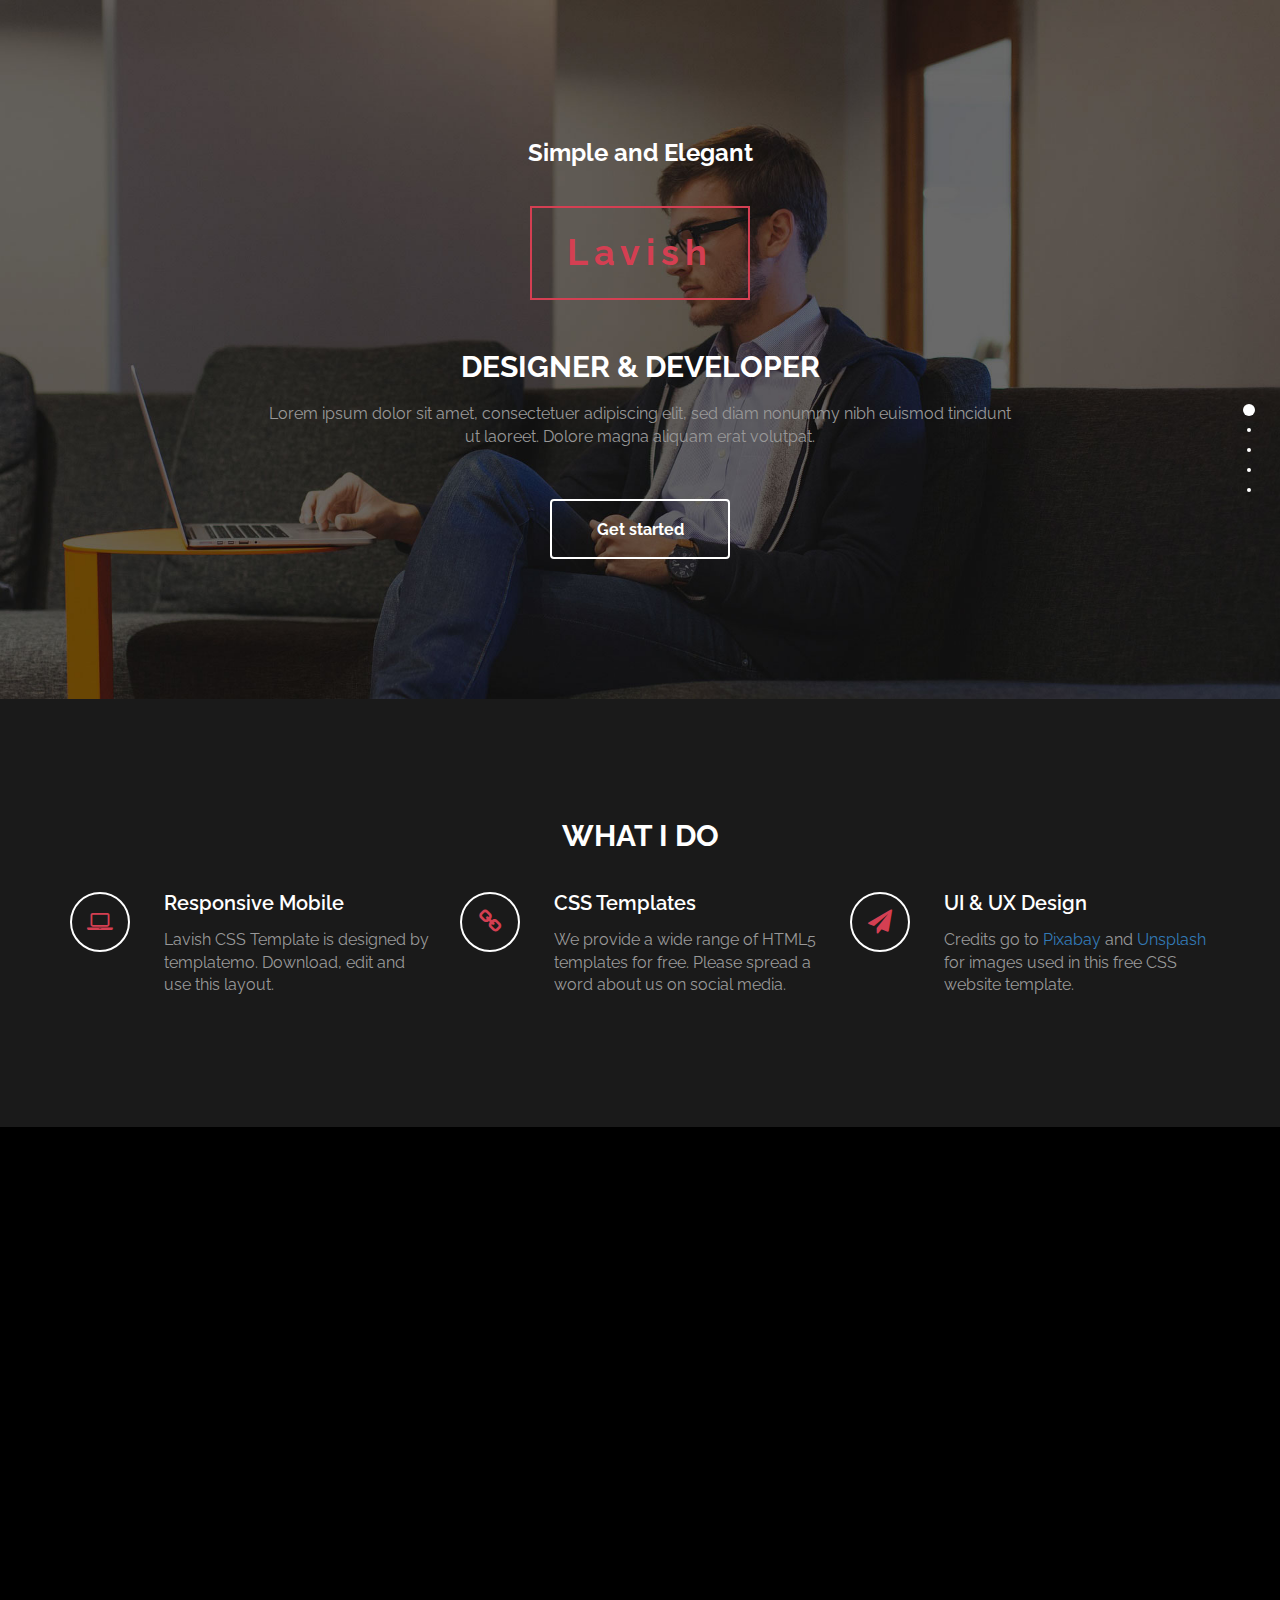
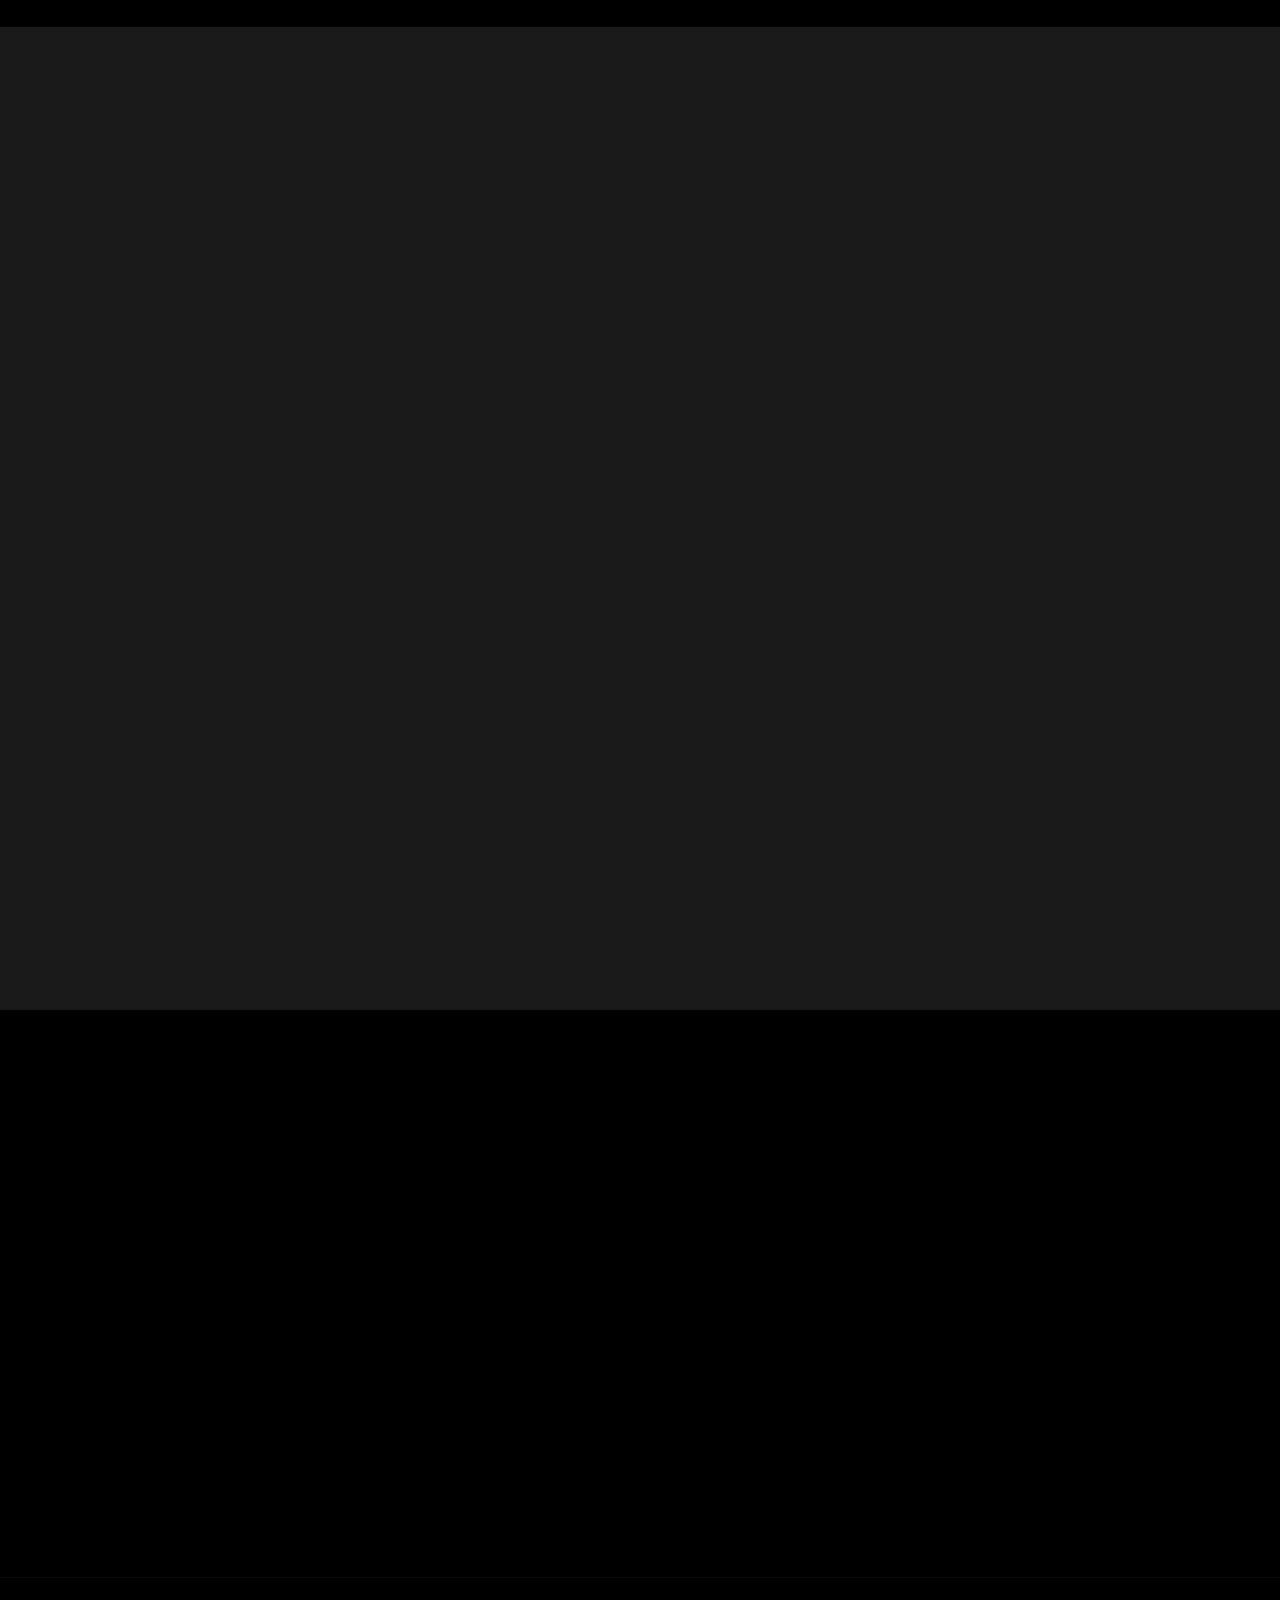
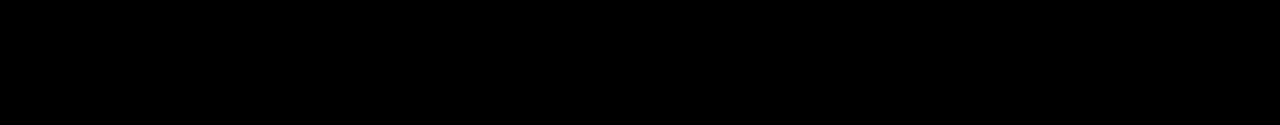
<file: templatemo_458_lavish/index.html>
<!DOCTYPE html>
<html lang="en">
	<head>
		<meta charset="utf-8">

		<title>Lavish - Free Responsive Template</title>
		<meta name="keywords" content="">
		<meta name="description" content="">
        <meta name="author" content="templatemo">
        <!-- 
        Lavish HTML CSS Template
        https://templatemo.com/tm-458-lavish
        -->
        
		<meta http-equiv="X-UA-Compatible" content="IE=Edge">
		<meta http-equiv="Content-Type" content="text/html; charset=UTF-8" />
		<meta name="viewport" content="width=device-width, initial-scale=1">

		<!-- animate -->
		<link rel="stylesheet" href="css/animate.min.css">
		<!-- bootstrap -->
		<link rel="stylesheet" href="css/bootstrap.min.css">
		<!-- font-awesome -->
		<link rel="stylesheet" href="css/font-awesome.min.css">
		<!-- google font -->
		<link href='http://fonts.googleapis.com/css?family=Raleway:400,300,700,800' rel='stylesheet' type='text/css'>
		<!-- fullpage -->
		<link rel="stylesheet" href="css/jquery.fullPage.css">
		<!-- custom -->
		<link rel="stylesheet" href="css/templatemo-style.css">

	</head>
	<body>

	<div id="fullpage">

		<!-- start home -->
		<div id="home" class="section">
			<div class="container">
				<div class="row">
					<div class="col-md-2"></div>
					<div class="col-md-8 wow fadeIn" data-wow-delay="0.9s">
						<h3>Simple and Elegant</h3>
						<h1>Lavish</h1>
						<h2 class="rotate">DESIGNER &AMP; DEVELOPER, UI &AMP; UX SPECIALIST, PROJECT LEADER</h2>
						<p>Lorem ipsum dolor sit amet, consectetuer adipiscing elit, sed diam nonummy nibh euismod tincidunt ut laoreet. Dolore magna aliquam erat volutpat.</p>
						<a href="#work" class="btn btn-default smoothScroll wow fadeInUp" data-wow-delay="1s">Get started</a>
					</div>
					<div class="col-md-2"></div>
				</div>
			</div>
		</div>
		<!-- end home -->

		<!-- start work -->
		<div id="work" class="section">
			<div class="container">
				<div class="row">
					<div class="col-md-12 wow bounce">
						<h2>WHAT I DO</h2>
					</div>
                </div>  
                
                <div class="row">
					<div class="col-md-4 col-xs-11 wow fadeInUp" data-wow-delay="0.6s">
						<div class="media">
							<div class="media-object media-left">
								<i class="fa fa-laptop"></i>
							</div>
							<div class="media-body">
								<h3 class="media-heading">Responsive Mobile</h3>
								<p>Lavish CSS Template is designed by templatemo. Download, edit and use this layout.</p>
							</div>
						</div>
					</div>
                    
					<div class="col-md-4 col-xs-11 wow fadeInUp" data-wow-delay="0.6s">
						<div class="media">
							<div class="media-object media-left">
								<i class="fa fa-link"></i>
							</div>
							<div class="media-body">
								<h3 class="media-heading">CSS Templates</h3>
								<p>We provide a wide range of HTML5 templates for free. Please spread a word about us on social media.</p>
							</div>
						</div>
					</div>
                    
					<div class="col-md-4 col-xs-11 wow fadeInUp" data-wow-delay="0.6s">
						<div class="media">
							<div class="media-object media-left">
								<i class="fa fa-paper-plane"></i>
							</div>
							<div class="media-body">
								<h3 class="media-heading">UI &AMP; UX Design</h3>
								<p>Credits go to <a rel="nofollow" href="https://pixabay.com">Pixabay</a> and <a rel="nofollow" href="http://unsplash.com">Unsplash</a> for images used in this free CSS website template.</p>
							</div>
						</div>
					</div>
                    
				</div>
			</div>
		</div>
		<!-- end work -->

		<!-- start about -->
		<div id="about" class="section">
			<div class="container">
				<div class="row">
					<div class="col-md-6 col-xs-11 wow fadeInLeft" data-wow-delay="0.9s">
						<h2>ABOUT LAVISH</h2>
						<h4>DESIGNER &AMP; DEVELOPER</h4>
						<p>Lorem ipsum dolor sit amet, consectetuer adipiscing elit, sed diam nonummy nibh euismod tincidunt ut laoreet. Dolore magna aliquam erat volutpat.</p>
						<p>Dolore magna aliquam erat volutpat. Lorem ipsum dolor sit amet, consectetuer adipiscing elit, sed diam nonummy nibh euismod tincidunt ut laoreet.</p>
					</div>
					<div class="col-md-6 col-xs-11 wow fadeInRight" data-wow-delay="0.9s">
						<span class="text-top">Web Design <small>95%</small></span>
							<div class="progress">
								<div class="progress-bar progress-bar-danger" role="progressbar" aria-valuenow="60" aria-valuemin="0" aria-valuemax="100" style="width: 95%;"></div>
							</div>
						<span>Mobile Apps <small>80%</small></span>
							<div class="progress">
								<div class="progress-bar progress-bar-danger" role="progressbar" aria-valuenow="80" aria-valuemin="0" aria-valuemax="100" style="width: 80%;"></div>
							</div>
						<span>SEO Stuffs <small>70%</small></span>
							<div class="progress">
								<div class="progress-bar progress-bar-danger" role="progressbar" aria-valuenow="60" aria-valuemin="0" aria-valuemax="100" style="width: 70%;"></div>
							</div>
						<span>HTLM5 &AMP; CSS3 <small>90%</small></span>
							<div class="progress">
								<div class="progress-bar progress-bar-danger" role="progressbar" aria-valuenow="60" aria-valuemin="0" aria-valuemax="100" style="width: 90%;"></div>
							</div>
					</div>
				</div>
			</div>
		</div>
		<!-- end about -->

		<!-- start portfolio -->
		<div id="portfolio" class="section">
		<div class="container">
			<div class="row">
				<div class="col-md-12">
					<h2 class="wow bounce">PORTFOLIO</h2>
				</div>
				<div class="col-md-4 col-xs-6 wow fadeIn" data-wow-delay="0.6s">
					<div class="portfolio-thumb">
						<img src="images/portfolio-img1.jpg" class="img-responsive" alt="portfolio img">
							<div class="portfolio-overlay">
								<h4>Web Design</h4>
								<h5>Author: Cindy</h5>
							</div>
					</div>
				</div>
				<div class="col-md-4 col-xs-6 wow fadeIn" data-wow-delay="0.6s">
					<div class="portfolio-thumb">
						<img src="images/portfolio-img2.jpg" class="img-responsive" alt="portfolio img">
							<div class="portfolio-overlay">
								<h4>Web App</h4>
								<h5>Author: Linda</h5>
							</div>
					</div>
				</div>
				<div class="col-md-4 col-xs-6 wow fadeIn" data-wow-delay="0.6s">
					<div class="portfolio-thumb">
						<img src="images/portfolio-img3.jpg" class="img-responsive" alt="portfolio img">
							<div class="portfolio-overlay">
								<h4>Mobile App</h4>
								<h5>Author: Kate</h5>
							</div>
					</div>
				</div>
				<div class="col-md-6 col-xs-6 wow fadeIn" data-wow-delay="0.6s">
					<div class="portfolio-thumb">
						<img src="images/portfolio-img4.jpg" class="img-responsive" alt="portfolio img">
							<div class="portfolio-overlay">
								<h4>Old Artwork</h4>
								<h5>Author: Catherine</h5>
							</div>
					</div>
				</div>
				<div class="col-md-6 col-xs-6 wow fadeIn" data-wow-delay="0.6s">
					<div class="portfolio-thumb">
						<img src="images/portfolio-img5.jpg" class="img-responsive" alt="portfolio img">
							<div class="portfolio-overlay">
								<h4>New Animation</h4>
								<h5>Author: Kathy</h5>
							</div>
					</div>
				</div>
			</div>
		</div>
	</div>
	<!-- end portfolio -->

		<!-- start contact -->
		<div id="contact" class="section">
			<div class="container">
				<div class="row">
					<div class="col-lg-5 col-lg-offset-1 col-md-6 wow fadeInUp" data-wow-delay="0.6s">
						<address>
							<p class="contact-title">CONTACT ME</p>
							<p><i class="fa fa-phone"></i> 090-080-0760</p>
							<p><i class="fa fa-envelope-o"></i> info@company.com</p>
							<p><i class="fa fa-map-marker"></i> 120 Old Walking Street, GL 16060</p>
						</address>
					</div>
					<div class="col-lg-6 col-md-6 col-xs-10 wow fadeInUp" data-wow-delay="0.6s">
						<form role="form" method="post" action="#">
							<input name="name" type="text" class="form-control" id="name" placeholder="Your Name">
							<input name="email" type="email" class="form-control" id="email" placeholder="Your Email">
							<textarea name="message" rows="5" class="form-control" id="message" placeholder="Your Message"></textarea>
							<input name="send" type="submit" class="form-control" id="send" value="SEND ME">
						</form>
					</div>
					<div class="col-md-1 col-sm-1"></div>
				</div>
			</div>
		</div>
		<!-- end contact -->

		<!-- start footer -->
		<footer>
			<div class="container">
				<div class="row">
					<div class="col-md-12 wow fadeIn" data-wow-delay="0.9s">
						<p>Copyright &copy; 2018 Lavish Personal Profile 
                        
                        . Designed by <a rel="nofollow noopener" href="https://templatemo.com">templatemo</a></p>
						<hr>
						<ul class="social-icon">
							<li><a href="#" class="fa fa-facebook"></a></li>
							<li><a href="#" class="fa fa-twitter"></a></li>
							<li><a href="#" class="fa fa-instagram"></a></li>
						</ul>
					</div>
				</div>
			</div>
		</footer>
		<!-- end footer -->

	</div>

		<!-- jQuery -->
		<script src="js/jquery.js"></script>
		<!-- bootstrap -->
		<script src="js/bootstrap.min.js"></script>
		<!-- fullpage -->
		<script src="js/jquery.fullPage.js"></script>
		<!-- smoothScroll -->
		<script src="js/smoothscroll.js"></script>
		<!-- wow -->
		<script src="js/wow.min.js"></script>
		<!-- text rotater -->
		<script src="js/jquery.simple-text-rotator.js"></script>
		<!-- custom -->
		<script src="js/custom.js"></script>

	</body>
</html>
</file>
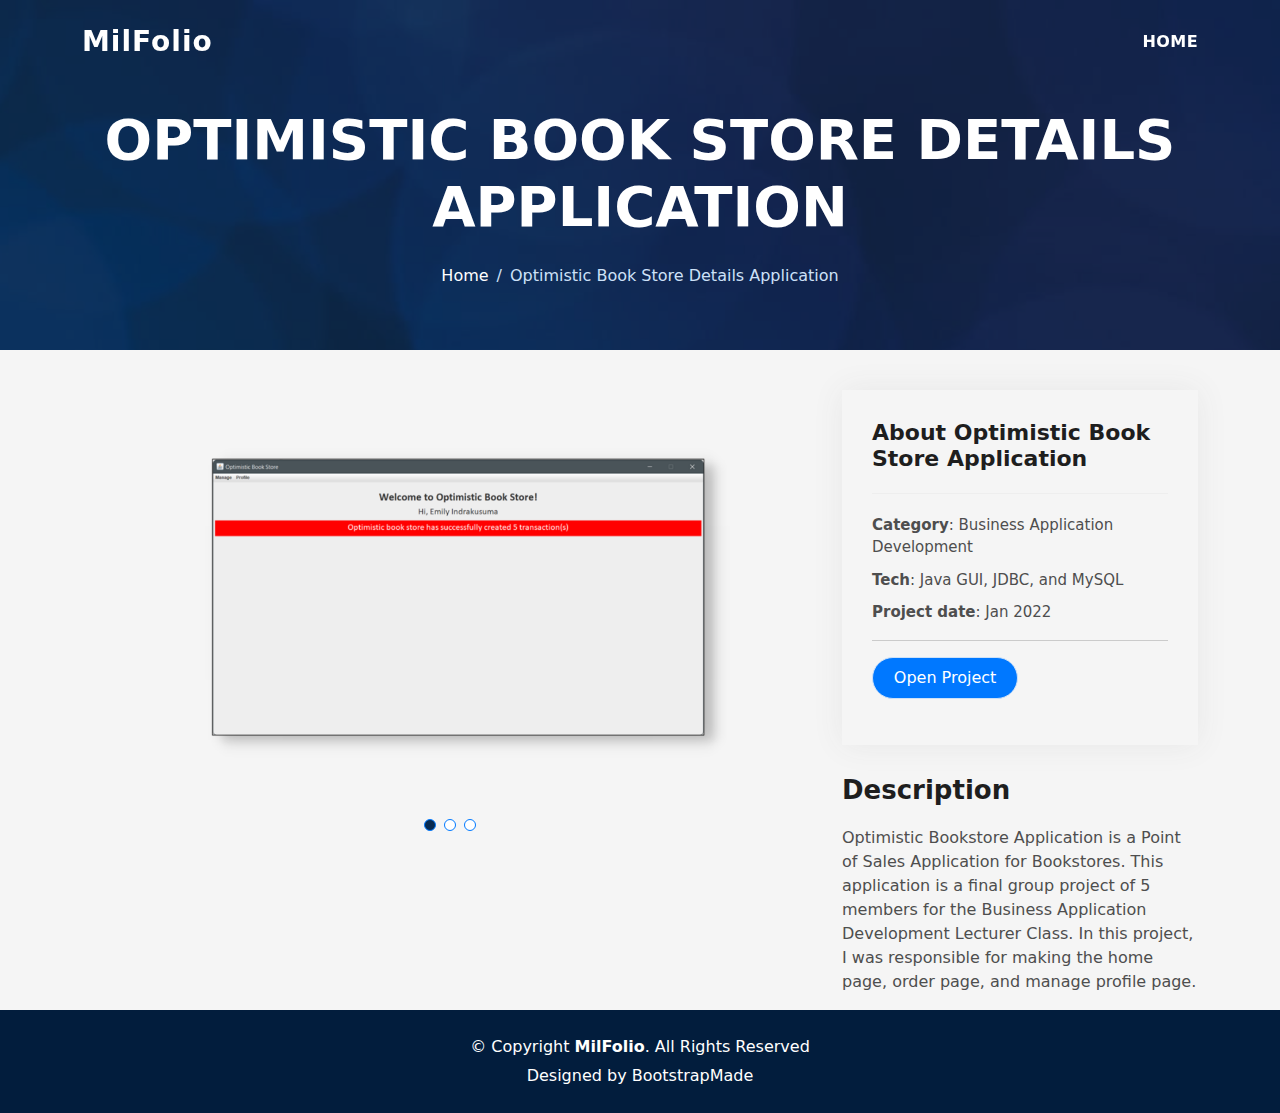
<file: bookshop-details.html>
<!DOCTYPE html>
<html lang="en">

<head>
  <meta charset="utf-8">
  <meta content="width=device-width, initial-scale=1.0" name="viewport">

  <title>DevFolio Bootstrap Portfolio Template - Portfolio Details</title>
  <meta content="" name="description">
  <meta content="" name="keywords">

  <!-- Favicons -->
  <link href="assets/img/em.png" rel="icon">
  <link href="assets/img/em.png" rel="apple-touch-icon">

  <!-- Vendor CSS Files -->
  <link href="assets/vendor/bootstrap/css/bootstrap.min.css" rel="stylesheet">
  <link href="assets/vendor/bootstrap-icons/bootstrap-icons.css" rel="stylesheet">
  <link href="assets/vendor/glightbox/css/glightbox.min.css" rel="stylesheet">
  <link href="assets/vendor/swiper/swiper-bundle.min.css" rel="stylesheet">

  <!-- Template Main CSS File -->
  <link href="assets/css/style.css" rel="stylesheet">

  <!-- =======================================================
  * Template Name: DevFolio - v4.9.0
  * Template URL: https://bootstrapmade.com/devfolio-bootstrap-portfolio-html-template/
  * Author: BootstrapMade.com
  * License: https://bootstrapmade.com/license/
  ======================================================== -->
</head>

<body>

  <!-- ======= Header ======= -->
  <header id="header" class="fixed-top">
    <div class="container d-flex align-items-center justify-content-between">

      <h1 class="logo"><a href="index.html">MilFolio</a></h1>
      <!-- Uncomment below if you prefer to use an image logo -->
      <!-- <a href="index.html" class="logo"><img src="assets/img/logo.png" alt="" class="img-fluid"></a>-->

      <nav id="navbar" class="navbar">
        <ul>
          <li><a href=./index.html>Home</a></li>
        </ul>
        <i class="bi bi-list mobile-nav-toggle"></i>
      </nav><!-- .navbar -->

    </div>
  </header><!-- End Header -->

  <div class="hero hero-single route bg-image" style="background-image: url(assets/img/bg-pos.jpg)">
    <div class="overlay-mf"></div>
    <div class="hero-content display-table">
      <div class="table-cell">
        <div class="container">
          <h2 class="hero-title mb-4">Optimistic Book Store Details Application</h2>
          <ol class="breadcrumb d-flex justify-content-center">
            <li class="breadcrumb-item">
              <a href="javascript:history.go(-1)">Home</a>
            </li>
            <li class="breadcrumb-item active">Optimistic Book Store Details Application</li>
          </ol>
        </div>
      </div>
    </div>
  </div>

  <main id="main">

    <!-- ======= Portfolio Details Section ======= -->
    <section id="portfolio-details" class="portfolio-details">
      <div class="container">

        <div class="row gy-4">

          <div class="col-lg-8">
            <div class="portfolio-details-slider swiper">
              <div class="swiper-wrapper align-items-center">

                <div class="swiper-slide" data-swiper-autoplay="2000">
                  <img src="assets/img/obs-1.png" alt="">
                </div>

                <div class="swiper-slide" data-swiper-autoplay="2000">
                  <img src="assets/img/obs-2.png" alt="">
                </div>

                <div class="swiper-slide" data-swiper-autoplay="2000">
                  <img src="assets/img/obs-3.png" alt="">
                </div>

              </div>
              <div class="swiper-pagination"></div>
            </div>
          </div>

          <div class="col-lg-4">
            <div class="portfolio-info">
              <h3>About Optimistic Book Store Application</h3>
              <ul>
                <li><strong>Category</strong>: Business Application Development</li>
                <li><strong>Tech</strong>: Java GUI, JDBC, and MySQL</li>
                <li><strong>Project date</strong>: Jan 2022</li>
                <hr>
                <li> <a href="https://github.com/emily-indrakusuma/OptimisticBookStore" target="_blank" rel="noopener noreferrer"><button type="submit" class="button button-a button-small button-rouded">Open Project</button></a></li>
              </ul>
            </div>
            <div class="portfolio-description">
              <h2>Description</h2>
              <p>
                Optimistic Bookstore Application is a Point of Sales Application for Bookstores. This application is a final group project of 5 members for the Business Application Development Lecturer Class. In this project, I was responsible for making the home page, order page, and manage profile page. </p>
            </div>
          </div>

        </div>

      </div>
    </section><!-- End Portfolio Details Section -->

  </main><!-- End #main -->

  <!-- ======= Footer ======= -->
  <footer>
    <div class="container">
      <div class="row">
        <div class="col-sm-12">
          <div class="copyright-box">
            <p class="copyright">&copy; Copyright <strong>MilFolio</strong>. All Rights Reserved</p>
            <div class="credits">
              <!--
              All the links in the footer should remain intact.
              You can delete the links only if you purchased the pro version.
              Licensing information: https://bootstrapmade.com/license/
              Purchase the pro version with working PHP/AJAX contact form: https://bootstrapmade.com/buy/?theme=DevFolio
            -->
              Designed by <a href="https://bootstrapmade.com/">BootstrapMade</a>
            </div>
          </div>
        </div>
      </div>
    </div>
  </footer><!-- End  Footer -->

  <div id="preloader"></div>
  <a href="#" class="back-to-top d-flex align-items-center justify-content-center"><i class="bi bi-arrow-up-short"></i></a>

  <!-- Vendor JS Files -->
  <script src="assets/vendor/purecounter/purecounter_vanilla.js"></script>
  <script src="assets/vendor/bootstrap/js/bootstrap.bundle.min.js"></script>
  <script src="assets/vendor/glightbox/js/glightbox.min.js"></script>
  <script src="assets/vendor/swiper/swiper-bundle.min.js"></script>
  <script src="assets/vendor/typed.js/typed.min.js"></script>
  <script src="assets/vendor/php-email-form/validate.js"></script>

  <!-- Template Main JS File -->
  <script src="assets/js/main.js"></script>

</body>

</html>
</file>
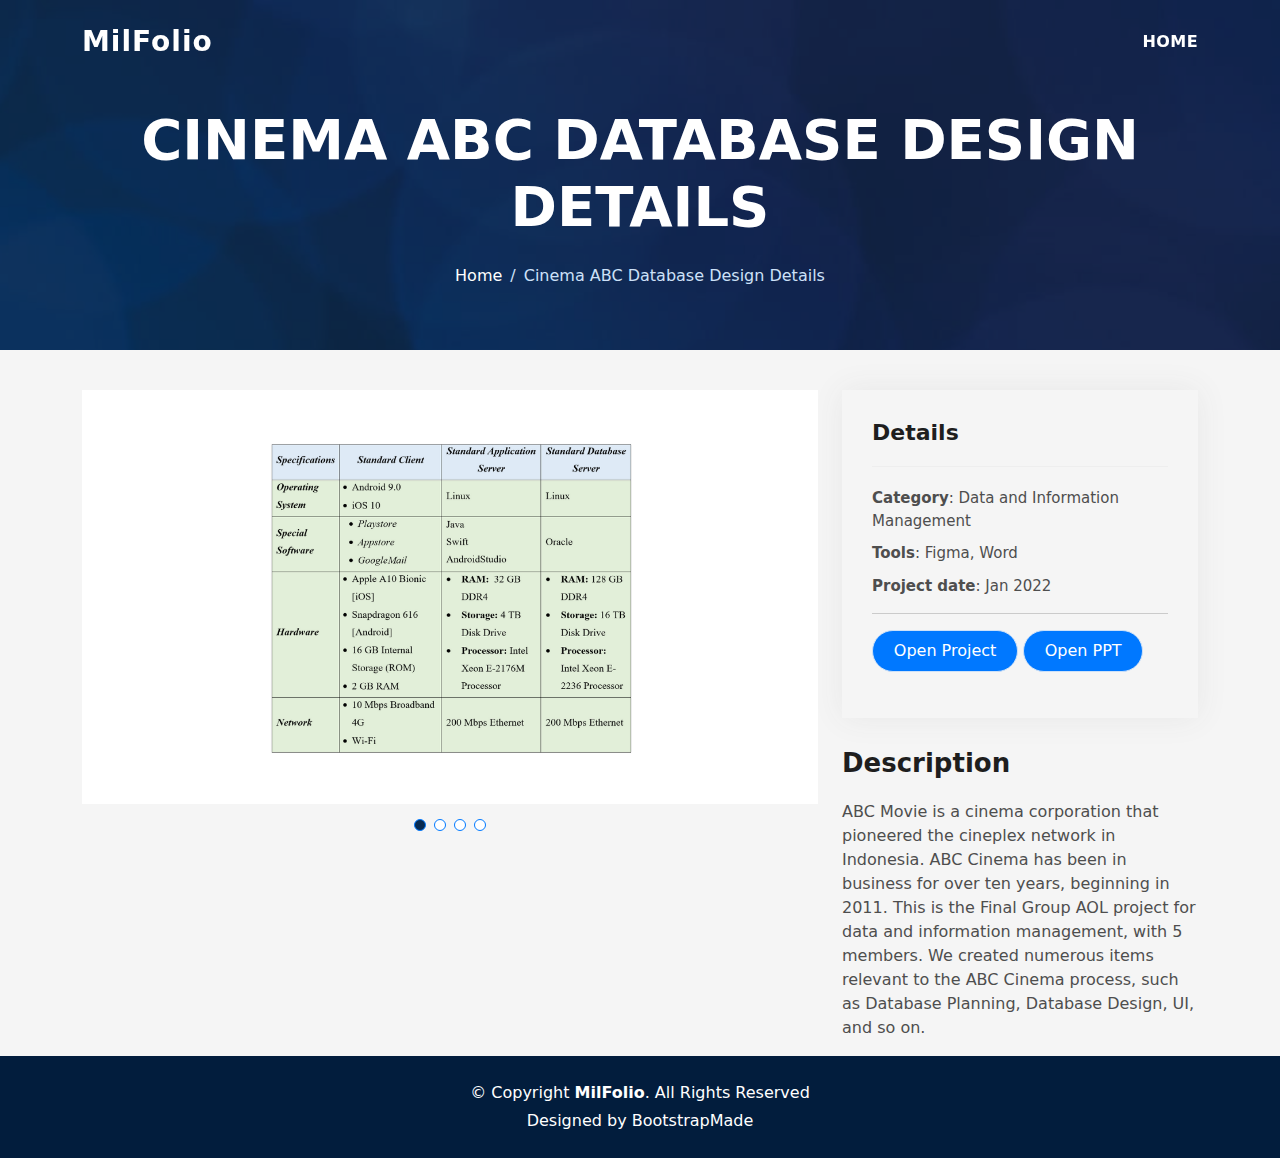
<file: cinemaabc-details.html>
<!DOCTYPE html>
<html lang="en">

<head>
  <meta charset="utf-8">
  <meta content="width=device-width, initial-scale=1.0" name="viewport">

  <title>MilFolio-cinemaabc-details</title>
  <meta content="" name="description">
  <meta content="" name="keywords">

  <!-- Favicons -->
  <link href="assets/img/em.png" rel="icon">
  <link href="assets/img/em.png" rel="apple-touch-icon">

  <!-- Vendor CSS Files -->
  <link href="assets/vendor/bootstrap/css/bootstrap.min.css" rel="stylesheet">
  <link href="assets/vendor/bootstrap-icons/bootstrap-icons.css" rel="stylesheet">
  <link href="assets/vendor/glightbox/css/glightbox.min.css" rel="stylesheet">
  <link href="assets/vendor/swiper/swiper-bundle.min.css" rel="stylesheet">

  <!-- Template Main CSS File -->
  <link href="assets/css/style.css" rel="stylesheet">

  <!-- =======================================================
  * Template Name: DevFolio - v4.9.0
  * Template URL: https://bootstrapmade.com/devfolio-bootstrap-portfolio-html-template/
  * Author: BootstrapMade.com
  * License: https://bootstrapmade.com/license/
  ======================================================== -->
</head>

<body>

  <!-- ======= Header ======= -->
  <header id="header" class="fixed-top">
    <div class="container d-flex align-items-center justify-content-between">

      <h1 class="logo"><a href="index.html">MilFolio</a></h1>
      <!-- Uncomment below if you prefer to use an image logo -->
      <!-- <a href="index.html" class="logo"><img src="assets/img/logo.png" alt="" class="img-fluid"></a>-->

      <nav id="navbar" class="navbar">
        <ul>
          <li><a href=./index.html>Home</a></li>
        </ul>
        <i class="bi bi-list mobile-nav-toggle"></i>
      </nav><!-- .navbar -->

    </div>
  </header><!-- End Header -->

  <div class="hero hero-single route bg-image" style="background-image: url(assets/img/bg-pos.jpg)">
    <div class="overlay-mf"></div>
    <div class="hero-content display-table">
      <div class="table-cell">
        <div class="container">
          <h2 class="hero-title mb-4">Cinema ABC Database Design Details</h2>
          <ol class="breadcrumb d-flex justify-content-center">
            <li class="breadcrumb-item">
              <a href="javascript:history.go(-1)">Home</a>
            </li>
            <li class="breadcrumb-item active">Cinema ABC Database Design Details</li>
          </ol>
        </div>
      </div>
    </div>
  </div>

  <main id="main">

    <!-- ======= Portfolio Details Section ======= -->
    <section id="portfolio-details" class="portfolio-details">
      <div class="container">

        <div class="row gy-4">

          <div class="col-lg-8">
            <div class="portfolio-details-slider swiper">
              <div class="swiper-wrapper align-items-center">

                <div class="swiper-slide" data-swiper-autoplay="2000">
                  <img src="assets/img/s1.png" alt="">
                </div>

                <div class="swiper-slide" data-swiper-autoplay="2000">
                  <img src="assets/img/s2.png" alt="">
                </div>

                <div class="swiper-slide" data-swiper-autoplay="2000">
                  <img src="assets/img/s3.png" alt="">
                </div>

                <div class="swiper-slide" data-swiper-autoplay="2000">
                  <img src="assets/img/s4.png" alt="">
                </div>

              </div>
              <div class="swiper-pagination"></div>
            </div>
          </div>

          <div class="col-lg-4">
            <div class="portfolio-info">
              <h3>Details</h3>
              <ul>
                <li><strong>Category</strong>: Data and Information Management</li>
                <li><strong>Tools</strong>: Figma, Word</li>
                <li><strong>Project date</strong>: Jan 2022</li>
                <hr>
                <li> <a href="assets/files/DOCUMENTATION FINAL PROJECT DIM AOL GROUP J.pdf" target="_blank" rel="noopener noreferrer"><button type="submit" class="button button-a button-small button-rouded">Open Project</button></a>
                  <a href="assets/files/DIM FINAL PROJECT GROUP J.pdf" target="_blank" rel="noopener noreferrer"><button type="submit" class="button button-a button-small button-rouded">Open PPT</button></a>
          
                </li>
              </ul>
            </div>
            <div class="portfolio-description">
              <h2>Description</h2>
              <p>
                ABC Movie is a cinema corporation that pioneered the cineplex network in Indonesia. ABC Cinema has been in business for over ten years, beginning in 2011.
                This is the Final Group AOL project for data and information management, with 5 members. We created numerous items relevant to the ABC Cinema process, such as Database Planning, Database Design, UI, and so on.
              </p>
            </div>
          </div>

          
        </div>

      </div>
    </section><!-- End Portfolio Details Section -->

  </main><!-- End #main -->

  <!-- ======= Footer ======= -->
  <footer>
    <div class="container">
      <div class="row">
        <div class="col-sm-12">
          <div class="copyright-box">
            <p class="copyright">&copy; Copyright <strong>MilFolio</strong>. All Rights Reserved</p>
            <div class="credits">
              <!--
              All the links in the footer should remain intact.
              You can delete the links only if you purchased the pro version.
              Licensing information: https://bootstrapmade.com/license/
              Purchase the pro version with working PHP/AJAX contact form: https://bootstrapmade.com/buy/?theme=DevFolio
            -->
              Designed by <a href="https://bootstrapmade.com/">BootstrapMade</a>
            </div>
          </div>
        </div>
      </div>
    </div>
  </footer><!-- End  Footer -->

  <div id="preloader"></div>
  <a href="#" class="back-to-top d-flex align-items-center justify-content-center"><i class="bi bi-arrow-up-short"></i></a>

  <!-- Vendor JS Files -->
  <script src="assets/vendor/purecounter/purecounter_vanilla.js"></script>
  <script src="assets/vendor/bootstrap/js/bootstrap.bundle.min.js"></script>
  <script src="assets/vendor/glightbox/js/glightbox.min.js"></script>
  <script src="assets/vendor/swiper/swiper-bundle.min.js"></script>
  <script src="assets/vendor/typed.js/typed.min.js"></script>
  <script src="assets/vendor/php-email-form/validate.js"></script>

  <!-- Template Main JS File -->
  <script src="assets/js/main.js"></script>

</body>

</html>
</file>
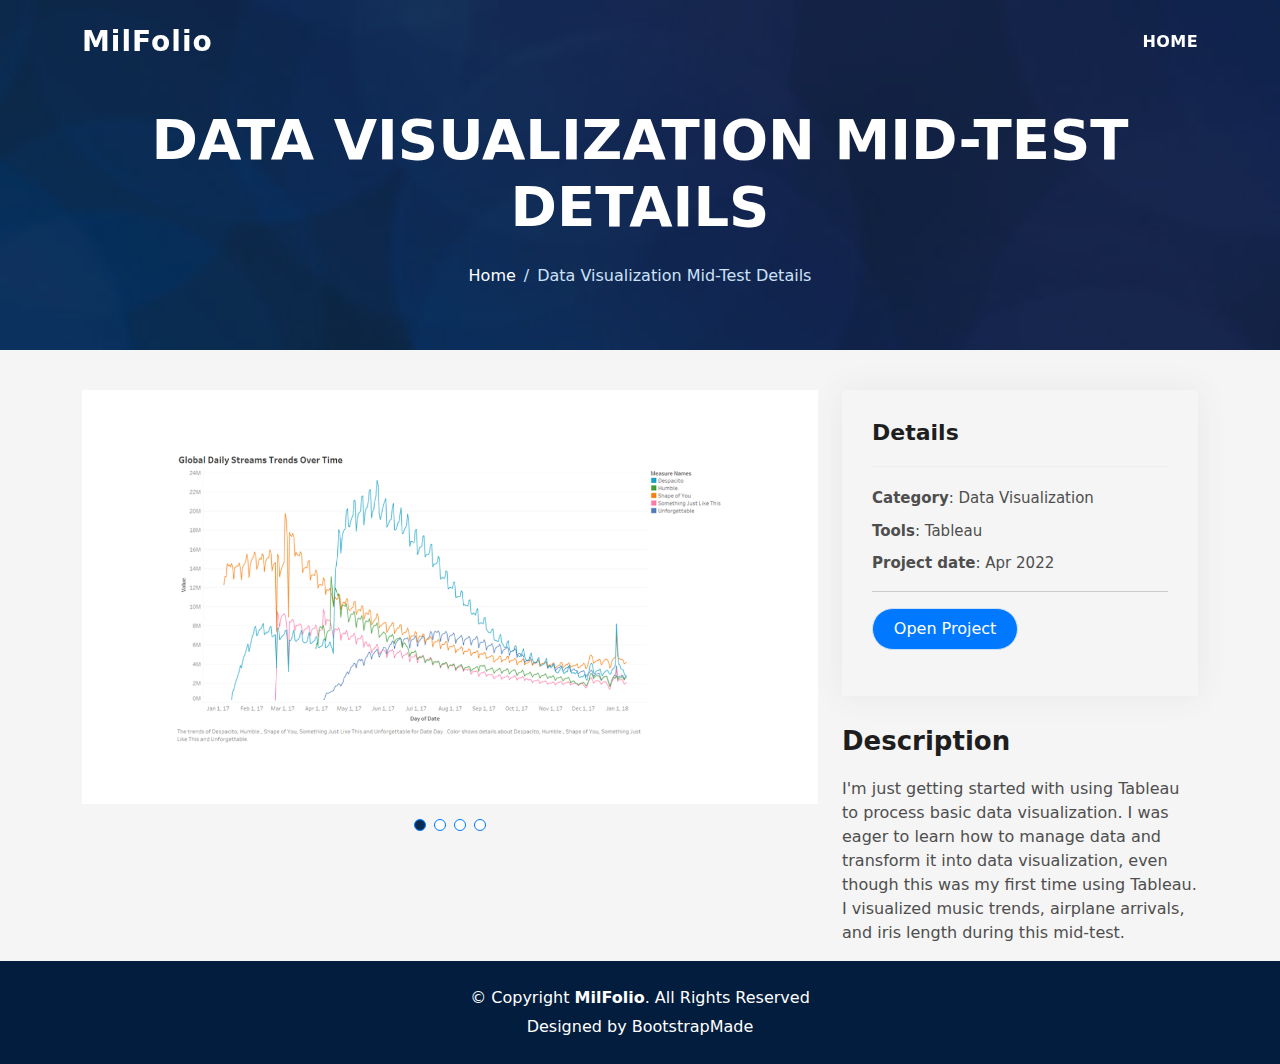
<file: citibike-details.html>
<!DOCTYPE html>
<html lang="en">

<head>
  <meta charset="utf-8">
  <meta content="width=device-width, initial-scale=1.0" name="viewport">

  <title>MilFolio-kodekiddo-protoathon-details</title>
  <meta content="" name="description">
  <meta content="" name="keywords">

  <!-- Favicons -->
  <link href="assets/img/em.png" rel="icon">
  <link href="assets/img/em.png" rel="apple-touch-icon">

  <!-- Vendor CSS Files -->
  <link href="assets/vendor/bootstrap/css/bootstrap.min.css" rel="stylesheet">
  <link href="assets/vendor/bootstrap-icons/bootstrap-icons.css" rel="stylesheet">
  <link href="assets/vendor/glightbox/css/glightbox.min.css" rel="stylesheet">
  <link href="assets/vendor/swiper/swiper-bundle.min.css" rel="stylesheet">

  <!-- Template Main CSS File -->
  <link href="assets/css/style.css" rel="stylesheet">

  <!-- =======================================================
  * Template Name: DevFolio - v4.9.0
  * Template URL: https://bootstrapmade.com/devfolio-bootstrap-portfolio-html-template/
  * Author: BootstrapMade.com
  * License: https://bootstrapmade.com/license/
  ======================================================== -->
</head>

<body>

  <!-- ======= Header ======= -->
  <header id="header" class="fixed-top">
    <div class="container d-flex align-items-center justify-content-between">

      <h1 class="logo"><a href="index.html">MilFolio</a></h1>
      <!-- Uncomment below if you prefer to use an image logo -->
      <!-- <a href="index.html" class="logo"><img src="assets/img/logo.png" alt="" class="img-fluid"></a>-->

      <nav id="navbar" class="navbar">
        <ul>
          <li><a href=./index.html>Home</a></li>
        </ul>
        <i class="bi bi-list mobile-nav-toggle"></i>
      </nav><!-- .navbar -->

    </div>
  </header><!-- End Header -->

  <div class="hero hero-single route bg-image" style="background-image: url(assets/img/bg-pos.jpg)">
    <div class="overlay-mf"></div>
    <div class="hero-content display-table">
      <div class="table-cell">
        <div class="container">
          <h2 class="hero-title mb-4">Data Visualization Mid-Test Details</h2>
          <ol class="breadcrumb d-flex justify-content-center">
            <li class="breadcrumb-item">
              <a href="javascript:history.go(-1)">Home</a>
            </li>
            <li class="breadcrumb-item active">Data Visualization Mid-Test Details</li>
          </ol>
        </div>
      </div>
    </div>
  </div>

  <main id="main">

    <!-- ======= Portfolio Details Section ======= -->
    <section id="portfolio-details" class="portfolio-details">
      <div class="container">

        <div class="row gy-4">

          <div class="col-lg-8">
            <div class="portfolio-details-slider swiper">
              <div class="swiper-wrapper align-items-center">

                <div class="swiper-slide" data-swiper-autoplay="2000">
                  <img src="assets/img/chart1.png" alt="">
                </div>

                <div class="swiper-slide" data-swiper-autoplay="2000">
                  <img src="assets/img/chart2.png" alt="">
                </div>

                <div class="swiper-slide" data-swiper-autoplay="2000">
                  <img src="assets/img/chart3.png" alt="">
                </div>

                <div class="swiper-slide" data-swiper-autoplay="2000">
                  <img src="assets/img/chart4.png" alt="">
                </div>

              </div>
              <div class="swiper-pagination"></div>
            </div>
          </div>

          <div class="col-lg-4">
            <div class="portfolio-info">
              <h3>Details</h3>
              <ul>
                <li><strong>Category</strong>: Data Visualization</li>
                <li><strong>Tools</strong>: Tableau</li>
                <li><strong>Project date</strong>: Apr 2022</li>
                <hr>
                <li> <a href="assets/files/Data Visualization Mid Test.pdf" target="_blank" rel="noopener noreferrer"><button type="submit" class="button button-a button-small button-rouded">Open Project</button></a></li>
              </ul>
            </div>
            <div class="portfolio-description">
              <h2>Description</h2>
              <p>
                I'm just getting started with using Tableau to process basic data visualization. I was eager to learn how to manage data and transform it into data visualization, even though this was my first time using Tableau. I visualized music trends, airplane arrivals, and iris length during this mid-test. </p>
            </div>
          </div>

        </div>

      </div>
    </section><!-- End Portfolio Details Section -->

  </main><!-- End #main -->

  <!-- ======= Footer ======= -->
  <footer>
    <div class="container">
      <div class="row">
        <div class="col-sm-12">
          <div class="copyright-box">
            <p class="copyright">&copy; Copyright <strong>MilFolio</strong>. All Rights Reserved</p>
            <div class="credits">
              <!--
              All the links in the footer should remain intact.
              You can delete the links only if you purchased the pro version.
              Licensing information: https://bootstrapmade.com/license/
              Purchase the pro version with working PHP/AJAX contact form: https://bootstrapmade.com/buy/?theme=DevFolio
            -->
              Designed by <a href="https://bootstrapmade.com/">BootstrapMade</a>
            </div>
          </div>
        </div>
      </div>
    </div>
  </footer><!-- End  Footer -->

  <div id="preloader"></div>
  <a href="#" class="back-to-top d-flex align-items-center justify-content-center"><i class="bi bi-arrow-up-short"></i></a>

  <!-- Vendor JS Files -->
  <script src="assets/vendor/purecounter/purecounter_vanilla.js"></script>
  <script src="assets/vendor/bootstrap/js/bootstrap.bundle.min.js"></script>
  <script src="assets/vendor/glightbox/js/glightbox.min.js"></script>
  <script src="assets/vendor/swiper/swiper-bundle.min.js"></script>
  <script src="assets/vendor/typed.js/typed.min.js"></script>
  <script src="assets/vendor/php-email-form/validate.js"></script>

  <!-- Template Main JS File -->
  <script src="assets/js/main.js"></script>

</body>

</html>
</file>
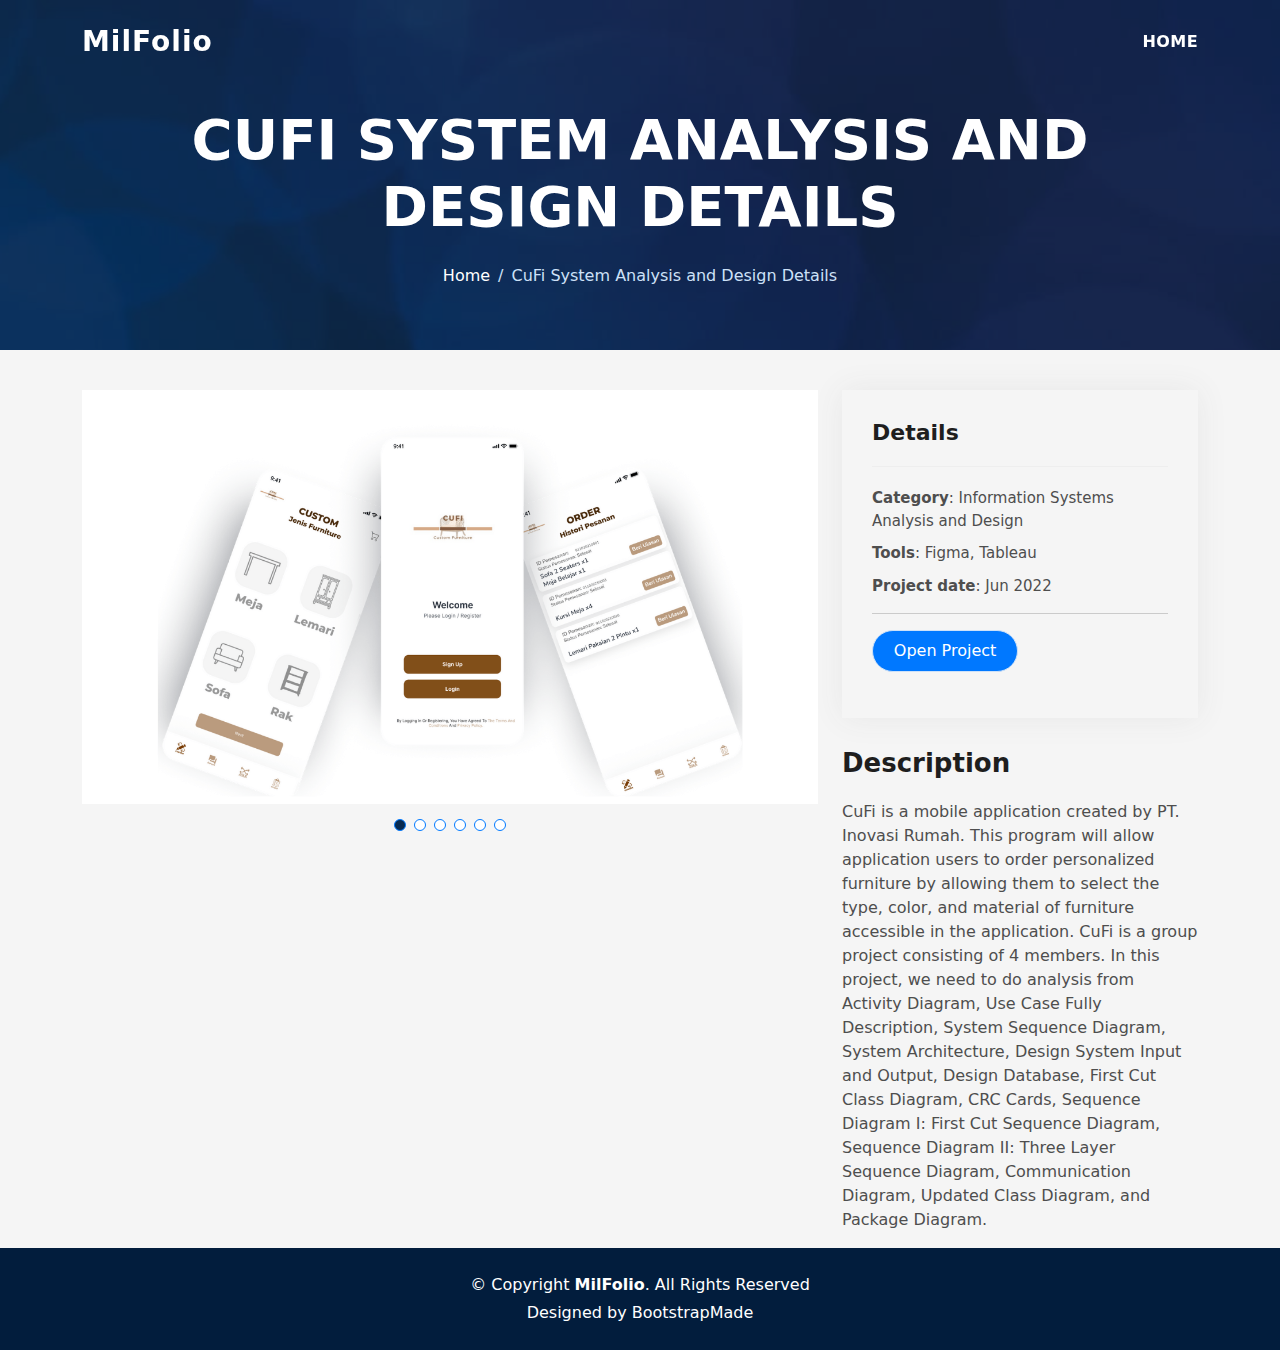
<file: cufi-details.html>
<!DOCTYPE html>
<html lang="en">

<head>
  <meta charset="utf-8">
  <meta content="width=device-width, initial-scale=1.0" name="viewport">

  <title>MilFolio-cufi-details</title>
  <meta content="" name="description">
  <meta content="" name="keywords">

  <!-- Favicons -->
  <link href="assets/img/em.png" rel="icon">
  <link href="assets/img/em.png" rel="apple-touch-icon">

  <!-- Vendor CSS Files -->
  <link href="assets/vendor/bootstrap/css/bootstrap.min.css" rel="stylesheet">
  <link href="assets/vendor/bootstrap-icons/bootstrap-icons.css" rel="stylesheet">
  <link href="assets/vendor/glightbox/css/glightbox.min.css" rel="stylesheet">
  <link href="assets/vendor/swiper/swiper-bundle.min.css" rel="stylesheet">

  <!-- Template Main CSS File -->
  <link href="assets/css/style.css" rel="stylesheet">

  <!-- =======================================================
  * Template Name: DevFolio - v4.9.0
  * Template URL: https://bootstrapmade.com/devfolio-bootstrap-portfolio-html-template/
  * Author: BootstrapMade.com
  * License: https://bootstrapmade.com/license/
  ======================================================== -->
</head>

<body>

  <!-- ======= Header ======= -->
  <header id="header" class="fixed-top">
    <div class="container d-flex align-items-center justify-content-between">

      <h1 class="logo"><a href="index.html">MilFolio</a></h1>
      <!-- Uncomment below if you prefer to use an image logo -->
      <!-- <a href="index.html" class="logo"><img src="assets/img/logo.png" alt="" class="img-fluid"></a>-->

      <nav id="navbar" class="navbar">
        <ul>
          <li><a href=./index.html>Home</a></li>
        </ul>
        <i class="bi bi-list mobile-nav-toggle"></i>
      </nav><!-- .navbar -->

    </div>
  </header><!-- End Header -->

  <div class="hero hero-single route bg-image" style="background-image: url(assets/img/bg-pos.jpg)">
    <div class="overlay-mf"></div>
    <div class="hero-content display-table">
      <div class="table-cell">
        <div class="container">
          <h2 class="hero-title mb-4">CuFi System Analysis and Design Details</h2>
          <ol class="breadcrumb d-flex justify-content-center">
            <li class="breadcrumb-item">
              <a href="javascript:history.go(-1)">Home</a>
            </li>
            <li class="breadcrumb-item active">CuFi System Analysis and Design Details</li>
          </ol>
        </div>
      </div>
    </div>
  </div>

  <main id="main">

    <!-- ======= Portfolio Details Section ======= -->
    <section id="portfolio-details" class="portfolio-details">
      <div class="container">

        <div class="row gy-4">

          <div class="col-lg-8">
            <div class="portfolio-details-slider swiper">
              <div class="swiper-wrapper align-items-center">

                <div class="swiper-slide" data-swiper-autoplay="2000">
                  <img src="assets/img/cufi.png" alt="">
                </div>

                <div class="swiper-slide" data-swiper-autoplay="2000">
                  <img src="assets/img/cufi1.png" alt="">
                </div>

                <div class="swiper-slide" data-swiper-autoplay="2000">
                  <img src="assets/img/cufi2.png" alt="">
                </div>

                <div class="swiper-slide" data-swiper-autoplay="2000">
                  <img src="assets/img/cufi3.png" alt="">
                </div>

                <div class="swiper-slide" data-swiper-autoplay="2000">
                  <img src="assets/img/cufi4.png" alt="">
                </div>
                
                <div class="swiper-slide" data-swiper-autoplay="2000">
                  <img src="assets/img/cufi5.png" alt="">
                </div>

              </div>
              <div class="swiper-pagination"></div>
            </div>
          </div>

          <div class="col-lg-4">
            <div class="portfolio-info">
              <h3>Details</h3>
              <ul>
                <li><strong>Category</strong>: Information Systems Analysis and Design</li>
                <li><strong>Tools</strong>: Figma, Tableau</li>
                <li><strong>Project date</strong>: Jun 2022</li>
                <hr>
                <li> <a href="assets/files/Final Project Advanced Information System Analysis and Design - CuFi.pdf" target="_blank" rel="noopener noreferrer"><button type="submit" class="button button-a button-small button-rouded">Open Project</button></a>
                </li>
              </ul>
            </div>
            <div class="portfolio-description">
              <h2>Description</h2>
              <p>
                CuFi is a mobile application created by PT. Inovasi Rumah. This program will allow application users to order personalized furniture by allowing them to select the type, color, and material of furniture accessible in the application.
                CuFi is a group project consisting of 4 members. In this project, we need to do analysis from Activity Diagram, Use Case Fully Description, System Sequence Diagram, System Architecture, Design System Input and Output, Design Database, First Cut Class Diagram, CRC Cards, Sequence Diagram I: First Cut Sequence Diagram, Sequence Diagram II: Three Layer Sequence Diagram, Communication Diagram, Updated Class Diagram, and Package Diagram.
              </p>
            </div>
          </div>

          
        </div>

      </div>
    </section><!-- End Portfolio Details Section -->

  </main><!-- End #main -->

  <!-- ======= Footer ======= -->
  <footer>
    <div class="container">
      <div class="row">
        <div class="col-sm-12">
          <div class="copyright-box">
            <p class="copyright">&copy; Copyright <strong>MilFolio</strong>. All Rights Reserved</p>
            <div class="credits">
              <!--
              All the links in the footer should remain intact.
              You can delete the links only if you purchased the pro version.
              Licensing information: https://bootstrapmade.com/license/
              Purchase the pro version with working PHP/AJAX contact form: https://bootstrapmade.com/buy/?theme=DevFolio
            -->
              Designed by <a href="https://bootstrapmade.com/">BootstrapMade</a>
            </div>
          </div>
        </div>
      </div>
    </div>
  </footer><!-- End  Footer -->

  <div id="preloader"></div>
  <a href="#" class="back-to-top d-flex align-items-center justify-content-center"><i class="bi bi-arrow-up-short"></i></a>

  <!-- Vendor JS Files -->
  <script src="assets/vendor/purecounter/purecounter_vanilla.js"></script>
  <script src="assets/vendor/bootstrap/js/bootstrap.bundle.min.js"></script>
  <script src="assets/vendor/glightbox/js/glightbox.min.js"></script>
  <script src="assets/vendor/swiper/swiper-bundle.min.js"></script>
  <script src="assets/vendor/typed.js/typed.min.js"></script>
  <script src="assets/vendor/php-email-form/validate.js"></script>

  <!-- Template Main JS File -->
  <script src="assets/js/main.js"></script>

</body>

</html>
</file>
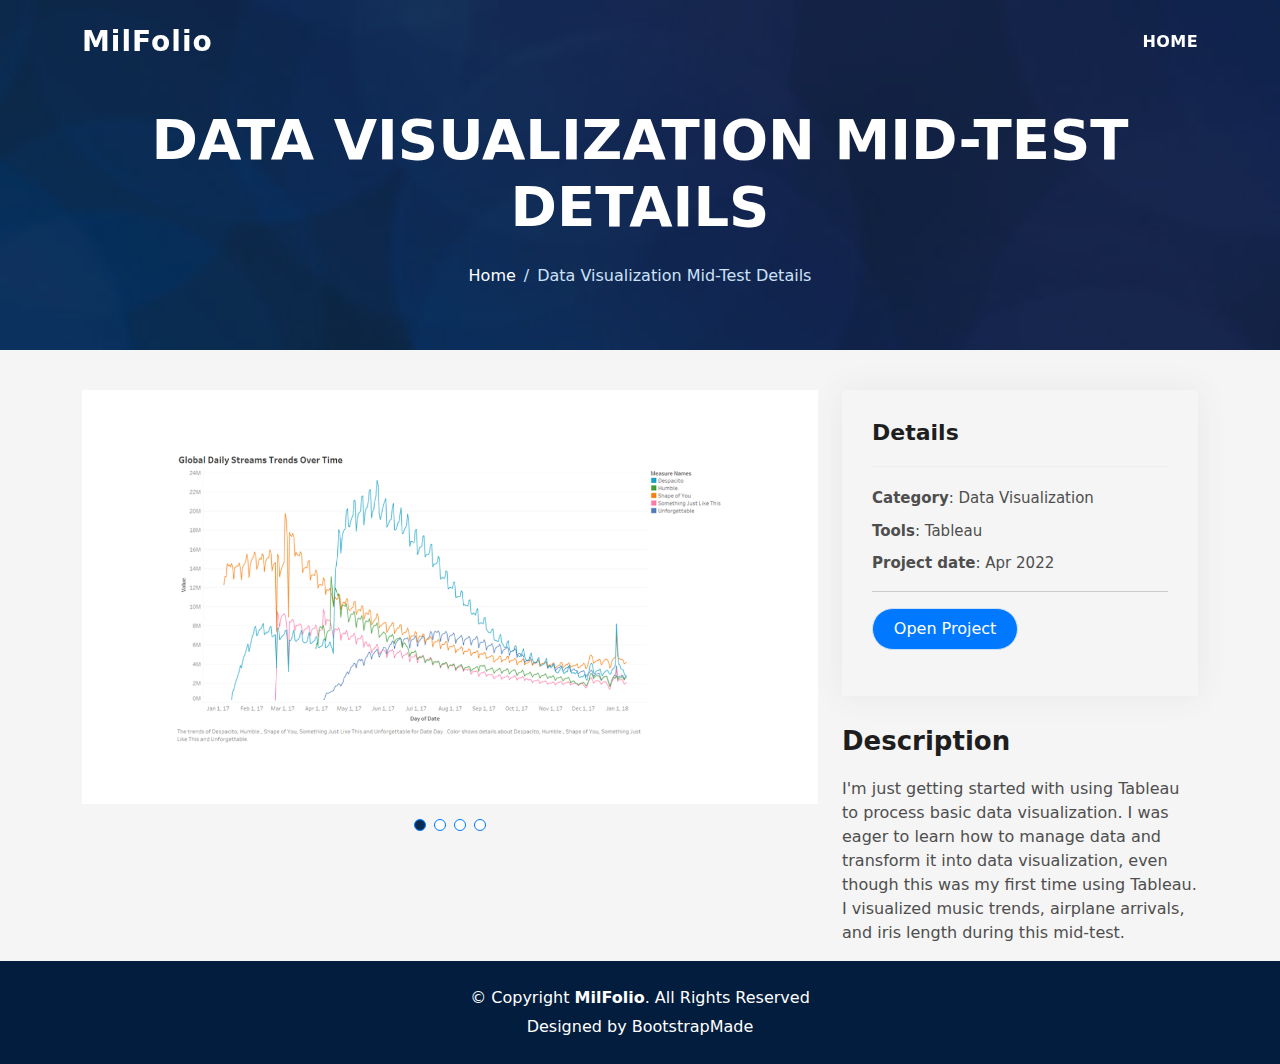
<file: datavisualization-midtest-details.html>
<!DOCTYPE html>
<html lang="en">

<head>
  <meta charset="utf-8">
  <meta content="width=device-width, initial-scale=1.0" name="viewport">

  <title>MilFolio-datavisualization-midtest-details</title>
  <meta content="" name="description">
  <meta content="" name="keywords">

  <!-- Favicons -->
  <link href="assets/img/em.png" rel="icon">
  <link href="assets/img/em.png" rel="apple-touch-icon">

  <!-- Vendor CSS Files -->
  <link href="assets/vendor/bootstrap/css/bootstrap.min.css" rel="stylesheet">
  <link href="assets/vendor/bootstrap-icons/bootstrap-icons.css" rel="stylesheet">
  <link href="assets/vendor/glightbox/css/glightbox.min.css" rel="stylesheet">
  <link href="assets/vendor/swiper/swiper-bundle.min.css" rel="stylesheet">

  <!-- Template Main CSS File -->
  <link href="assets/css/style.css" rel="stylesheet">

  <!-- =======================================================
  * Template Name: DevFolio - v4.9.0
  * Template URL: https://bootstrapmade.com/devfolio-bootstrap-portfolio-html-template/
  * Author: BootstrapMade.com
  * License: https://bootstrapmade.com/license/
  ======================================================== -->
</head>

<body>

  <!-- ======= Header ======= -->
  <header id="header" class="fixed-top">
    <div class="container d-flex align-items-center justify-content-between">

      <h1 class="logo"><a href="index.html">MilFolio</a></h1>
      <!-- Uncomment below if you prefer to use an image logo -->
      <!-- <a href="index.html" class="logo"><img src="assets/img/logo.png" alt="" class="img-fluid"></a>-->

      <nav id="navbar" class="navbar">
        <ul>
          <li><a href=./index.html>Home</a></li>
        </ul>
        <i class="bi bi-list mobile-nav-toggle"></i>
      </nav><!-- .navbar -->

    </div>
  </header><!-- End Header -->

  <div class="hero hero-single route bg-image" style="background-image: url(assets/img/bg-pos.jpg)">
    <div class="overlay-mf"></div>
    <div class="hero-content display-table">
      <div class="table-cell">
        <div class="container">
          <h2 class="hero-title mb-4">Data Visualization Mid-Test Details</h2>
          <ol class="breadcrumb d-flex justify-content-center">
            <li class="breadcrumb-item">
              <a href="javascript:history.go(-1)">Home</a>
            </li>
            <li class="breadcrumb-item active">Data Visualization Mid-Test Details</li>
          </ol>
        </div>
      </div>
    </div>
  </div>

  <main id="main">

    <!-- ======= Portfolio Details Section ======= -->
    <section id="portfolio-details" class="portfolio-details">
      <div class="container">

        <div class="row gy-4">

          <div class="col-lg-8">
            <div class="portfolio-details-slider swiper">
              <div class="swiper-wrapper align-items-center">

                <div class="swiper-slide" data-swiper-autoplay="2000">
                  <img src="assets/img/chart1.png" alt="">
                </div>

                <div class="swiper-slide" data-swiper-autoplay="2000">
                  <img src="assets/img/chart2.png" alt="">
                </div>

                <div class="swiper-slide" data-swiper-autoplay="2000">
                  <img src="assets/img/chart3.png" alt="">
                </div>

                <div class="swiper-slide" data-swiper-autoplay="2000">
                  <img src="assets/img/chart4.png" alt="">
                </div>

              </div>
              <div class="swiper-pagination"></div>
            </div>
          </div>

          <div class="col-lg-4">
            <div class="portfolio-info">
              <h3>Details</h3>
              <ul>
                <li><strong>Category</strong>: Data Visualization</li>
                <li><strong>Tools</strong>: Tableau</li>
                <li><strong>Project date</strong>: Apr 2022</li>
                <hr>
                <li> <a href="assets/files/Data Visualization Mid Test.pdf" target="_blank" rel="noopener noreferrer"><button type="submit" class="button button-a button-small button-rouded">Open Project</button></a></li>
              </ul>
            </div>
            <div class="portfolio-description">
              <h2>Description</h2>
              <p>
                I'm just getting started with using Tableau to process basic data visualization. I was eager to learn how to manage data and transform it into data visualization, even though this was my first time using Tableau. I visualized music trends, airplane arrivals, and iris length during this mid-test. </p>
            </div>
          </div>

        </div>

      </div>
    </section><!-- End Portfolio Details Section -->

  </main><!-- End #main -->

  <!-- ======= Footer ======= -->
  <footer>
    <div class="container">
      <div class="row">
        <div class="col-sm-12">
          <div class="copyright-box">
            <p class="copyright">&copy; Copyright <strong>MilFolio</strong>. All Rights Reserved</p>
            <div class="credits">
              <!--
              All the links in the footer should remain intact.
              You can delete the links only if you purchased the pro version.
              Licensing information: https://bootstrapmade.com/license/
              Purchase the pro version with working PHP/AJAX contact form: https://bootstrapmade.com/buy/?theme=DevFolio
            -->
              Designed by <a href="https://bootstrapmade.com/">BootstrapMade</a>
            </div>
          </div>
        </div>
      </div>
    </div>
  </footer><!-- End  Footer -->

  <div id="preloader"></div>
  <a href="#" class="back-to-top d-flex align-items-center justify-content-center"><i class="bi bi-arrow-up-short"></i></a>

  <!-- Vendor JS Files -->
  <script src="assets/vendor/purecounter/purecounter_vanilla.js"></script>
  <script src="assets/vendor/bootstrap/js/bootstrap.bundle.min.js"></script>
  <script src="assets/vendor/glightbox/js/glightbox.min.js"></script>
  <script src="assets/vendor/swiper/swiper-bundle.min.js"></script>
  <script src="assets/vendor/typed.js/typed.min.js"></script>
  <script src="assets/vendor/php-email-form/validate.js"></script>

  <!-- Template Main JS File -->
  <script src="assets/js/main.js"></script>

</body>

</html>
</file>
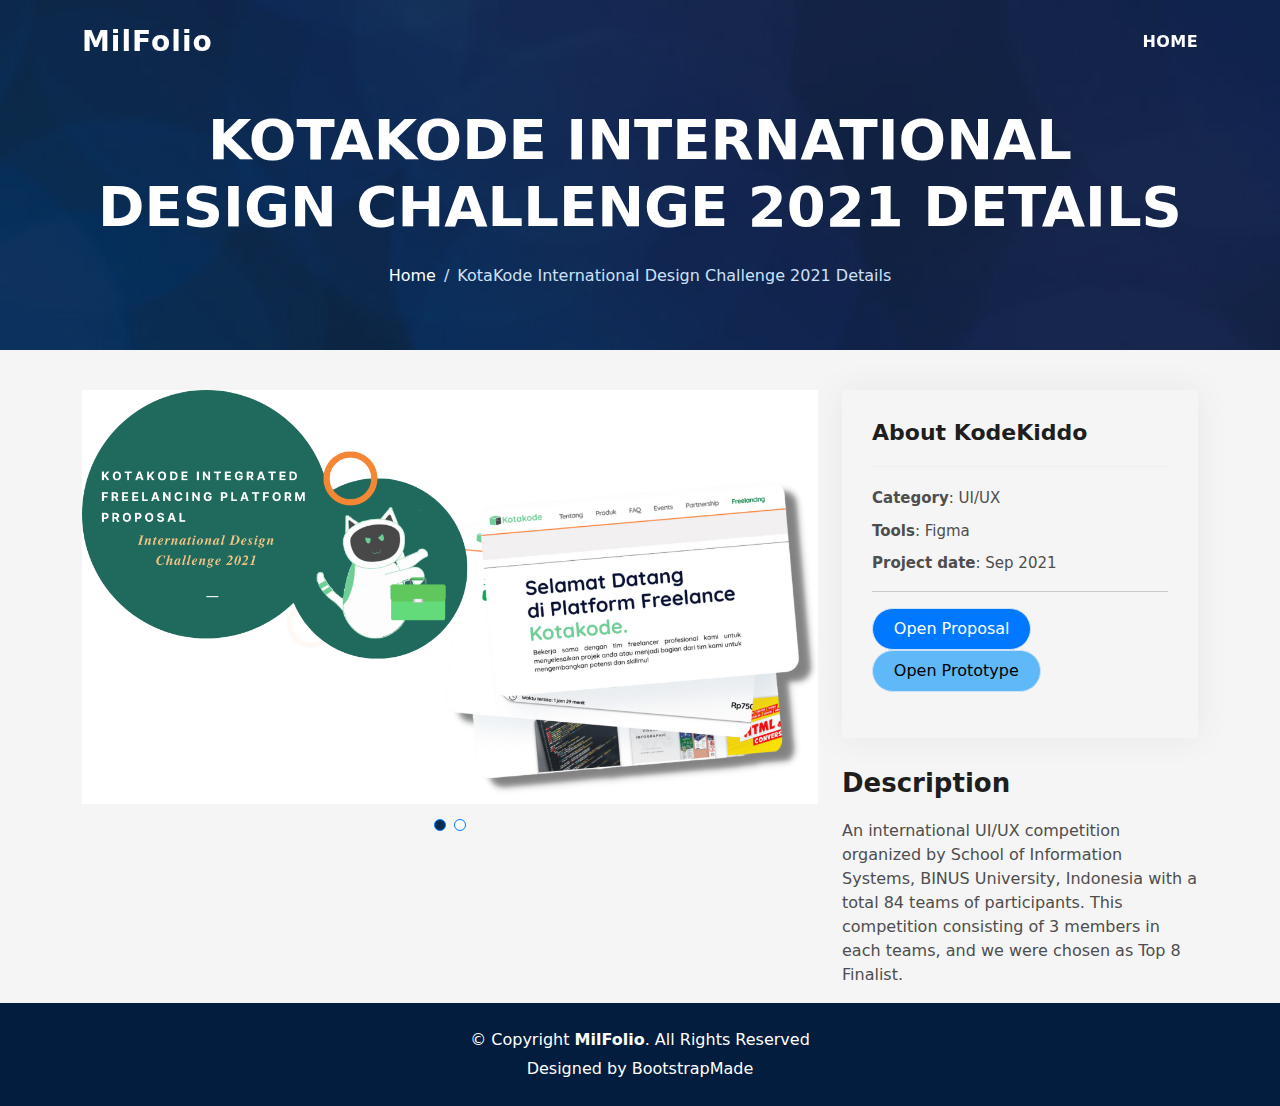
<file: idc-details.html>
<!DOCTYPE html>
<html lang="en">

<head>
  <meta charset="utf-8">
  <meta content="width=device-width, initial-scale=1.0" name="viewport">

  <title>MilFolio-kotakode-idc-details</title>
  <meta content="" name="description">
  <meta content="" name="keywords">

  <!-- Favicons -->
  <link href="assets/img/em.png" rel="icon">
  <link href="assets/img/em.png" rel="apple-touch-icon">

  <!-- Vendor CSS Files -->
  <link href="assets/vendor/bootstrap/css/bootstrap.min.css" rel="stylesheet">
  <link href="assets/vendor/bootstrap-icons/bootstrap-icons.css" rel="stylesheet">
  <link href="assets/vendor/glightbox/css/glightbox.min.css" rel="stylesheet">
  <link href="assets/vendor/swiper/swiper-bundle.min.css" rel="stylesheet">

  <!-- Template Main CSS File -->
  <link href="assets/css/style.css" rel="stylesheet">

  <!-- =======================================================
  * Template Name: DevFolio - v4.9.0
  * Template URL: https://bootstrapmade.com/devfolio-bootstrap-portfolio-html-template/
  * Author: BootstrapMade.com
  * License: https://bootstrapmade.com/license/
  ======================================================== -->
</head>

<body>

  <!-- ======= Header ======= -->
  <header id="header" class="fixed-top">
    <div class="container d-flex align-items-center justify-content-between">

      <h1 class="logo"><a href="index.html">MilFolio</a></h1>
      <!-- Uncomment below if you prefer to use an image logo -->
      <!-- <a href="index.html" class="logo"><img src="assets/img/logo.png" alt="" class="img-fluid"></a>-->

      <nav id="navbar" class="navbar">
        <ul>
          <li><a href=./index.html>Home</a></li>
        </ul>
        <i class="bi bi-list mobile-nav-toggle"></i>
      </nav><!-- .navbar -->

    </div>
  </header><!-- End Header -->

  <div class="hero hero-single route bg-image" style="background-image: url(assets/img/bg-pos.jpg)">
    <div class="overlay-mf"></div>
    <div class="hero-content display-table">
      <div class="table-cell">
        <div class="container">
          <h2 class="hero-title mb-4">KotaKode International Design Challenge 2021 Details</h2>
          <ol class="breadcrumb d-flex justify-content-center">
            <li class="breadcrumb-item">
              <a href="javascript:history.go(-1)">Home</a>
            </li>
            <li class="breadcrumb-item active">KotaKode International Design Challenge 2021 Details</li>
          </ol>
        </div>
      </div>
    </div>
  </div>

  <main id="main">

    <!-- ======= Portfolio Details Section ======= -->
    <section id="portfolio-details" class="portfolio-details">
      <div class="container">

        <div class="row gy-4">

          <div class="col-lg-8">
            <div class="portfolio-details-slider swiper">
              <div class="swiper-wrapper align-items-center">

                <div class="swiper-slide" data-swiper-autoplay="2000">
                  <img src="assets/img/idc.png" alt="">
                </div>

                <div class="swiper-slide" data-swiper-autoplay="2000">
                  <img src="assets/img/idc2.png" alt="">
                </div>

              </div>
              <div class="swiper-pagination"></div>
            </div>
          </div>

          <div class="col-lg-4">
            <div class="portfolio-info">
              <h3>About KodeKiddo</h3>
              <ul>
                <li><strong>Category</strong>: UI/UX</li>
                <li><strong>Tools</strong>: Figma</li>
                <li><strong>Project date</strong>: Sep 2021</li>
                <hr>
                <li> <a href="assets/files/proposal IDC.pdf" target="_blank" rel="noopener noreferrer"><button type="submit" class="button button-a button-small button-rouded">Open Proposal</button></a>
                <a href="https://www.figma.com/proto/QP9MvkOc1KSluPIrk2r8HA/Penyisihan?page-id=316%3A2&node-id=316%3A3&viewport=89%2C324%2C0.03&scaling=scale-down&starting-point-node-id=316%3A3&show-proto-sidebar=1" target="_blank" rel="noopener noreferrer"><button type="submit" class="button button-b button-small button-rouded">Open Prototype</button></a></li>
            
              </ul>
            </div>
            <div class="portfolio-description">
              <h2>Description</h2>
              <p>
                An international UI/UX competition organized by School of Information Systems, BINUS University, Indonesia with a total 84 teams of participants. This competition consisting of 3 members in each teams, and we were chosen as Top 8 Finalist. </p>
            </div>
          </div>

        </div>

      </div>
    </section><!-- End Portfolio Details Section -->

  </main><!-- End #main -->

  <!-- ======= Footer ======= -->
  <footer>
    <div class="container">
      <div class="row">
        <div class="col-sm-12">
          <div class="copyright-box">
            <p class="copyright">&copy; Copyright <strong>MilFolio</strong>. All Rights Reserved</p>
            <div class="credits">
              <!--
              All the links in the footer should remain intact.
              You can delete the links only if you purchased the pro version.
              Licensing information: https://bootstrapmade.com/license/
              Purchase the pro version with working PHP/AJAX contact form: https://bootstrapmade.com/buy/?theme=DevFolio
            -->
              Designed by <a href="https://bootstrapmade.com/">BootstrapMade</a>
            </div>
          </div>
        </div>
      </div>
    </div>
  </footer><!-- End  Footer -->

  <div id="preloader"></div>
  <a href="#" class="back-to-top d-flex align-items-center justify-content-center"><i class="bi bi-arrow-up-short"></i></a>

  <!-- Vendor JS Files -->
  <script src="assets/vendor/purecounter/purecounter_vanilla.js"></script>
  <script src="assets/vendor/bootstrap/js/bootstrap.bundle.min.js"></script>
  <script src="assets/vendor/glightbox/js/glightbox.min.js"></script>
  <script src="assets/vendor/swiper/swiper-bundle.min.js"></script>
  <script src="assets/vendor/typed.js/typed.min.js"></script>
  <script src="assets/vendor/php-email-form/validate.js"></script>

  <!-- Template Main JS File -->
  <script src="assets/js/main.js"></script>

</body>

</html>
</file>
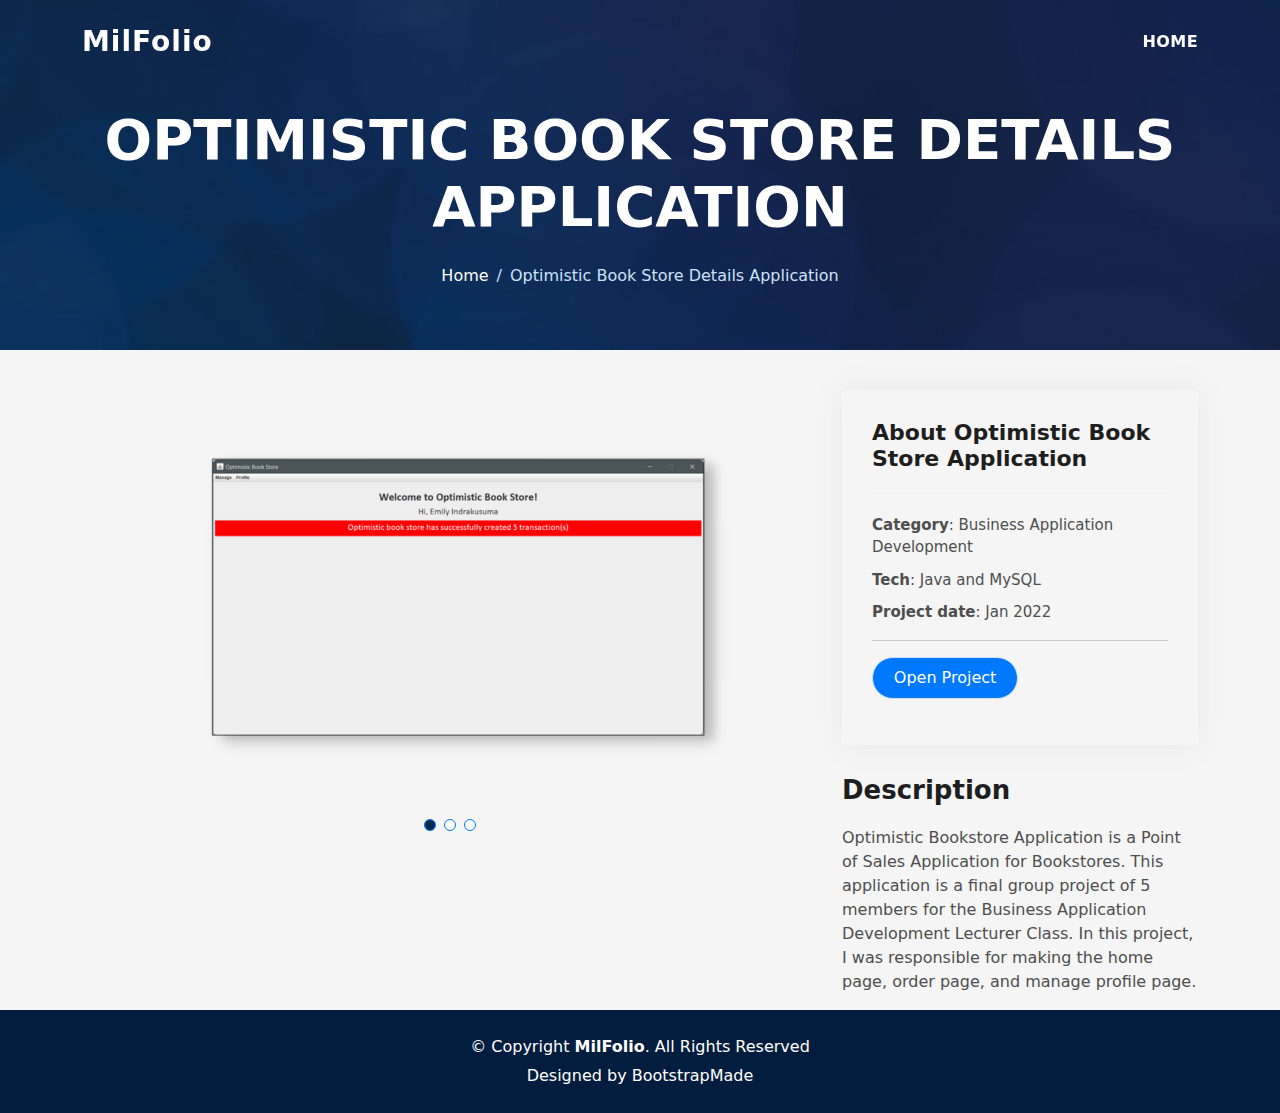
<file: jklaptop-details.html>
<!DOCTYPE html>
<html lang="en">

<head>
  <meta charset="utf-8">
  <meta content="width=device-width, initial-scale=1.0" name="viewport">

  <title>DevFolio Bootstrap Portfolio Template - Portfolio Details</title>
  <meta content="" name="description">
  <meta content="" name="keywords">

  <!-- Favicons -->
  <link href="assets/img/em.png" rel="icon">
  <link href="assets/img/em.png" rel="apple-touch-icon">

  <!-- Vendor CSS Files -->
  <link href="assets/vendor/bootstrap/css/bootstrap.min.css" rel="stylesheet">
  <link href="assets/vendor/bootstrap-icons/bootstrap-icons.css" rel="stylesheet">
  <link href="assets/vendor/glightbox/css/glightbox.min.css" rel="stylesheet">
  <link href="assets/vendor/swiper/swiper-bundle.min.css" rel="stylesheet">

  <!-- Template Main CSS File -->
  <link href="assets/css/style.css" rel="stylesheet">

  <!-- =======================================================
  * Template Name: DevFolio - v4.9.0
  * Template URL: https://bootstrapmade.com/devfolio-bootstrap-portfolio-html-template/
  * Author: BootstrapMade.com
  * License: https://bootstrapmade.com/license/
  ======================================================== -->
</head>

<body>

  <!-- ======= Header ======= -->
  <header id="header" class="fixed-top">
    <div class="container d-flex align-items-center justify-content-between">

      <h1 class="logo"><a href="index.html">MilFolio</a></h1>
      <!-- Uncomment below if you prefer to use an image logo -->
      <!-- <a href="index.html" class="logo"><img src="assets/img/logo.png" alt="" class="img-fluid"></a>-->

      <nav id="navbar" class="navbar">
        <ul>
          <li><a href=./index.html>Home</a></li>
        </ul>
        <i class="bi bi-list mobile-nav-toggle"></i>
      </nav><!-- .navbar -->

    </div>
  </header><!-- End Header -->

  <div class="hero hero-single route bg-image" style="background-image: url(assets/img/bg-pos.jpg)">
    <div class="overlay-mf"></div>
    <div class="hero-content display-table">
      <div class="table-cell">
        <div class="container">
          <h2 class="hero-title mb-4">Optimistic Book Store Details Application</h2>
          <ol class="breadcrumb d-flex justify-content-center">
            <li class="breadcrumb-item">
              <a href="javascript:history.go(-1)">Home</a>
            </li>
            <li class="breadcrumb-item active">Optimistic Book Store Details Application</li>
          </ol>
        </div>
      </div>
    </div>
  </div>

  <main id="main">

    <!-- ======= Portfolio Details Section ======= -->
    <section id="portfolio-details" class="portfolio-details">
      <div class="container">

        <div class="row gy-4">

          <div class="col-lg-8">
            <div class="portfolio-details-slider swiper">
              <div class="swiper-wrapper align-items-center">

                <div class="swiper-slide" data-swiper-autoplay="2000">
                  <img src="assets/img/obs-1.png" alt="">
                </div>

                <div class="swiper-slide" data-swiper-autoplay="2000">
                  <img src="assets/img/obs-2.png" alt="">
                </div>

                <div class="swiper-slide" data-swiper-autoplay="2000">
                  <img src="assets/img/obs-3.png" alt="">
                </div>

              </div>
              <div class="swiper-pagination"></div>
            </div>
          </div>

          <div class="col-lg-4">
            <div class="portfolio-info">
              <h3>About Optimistic Book Store Application</h3>
              <ul>
                <li><strong>Category</strong>: Business Application Development</li>
                <li><strong>Tech</strong>: Java and MySQL</li>
                <li><strong>Project date</strong>: Jan 2022</li>
                <hr>
                <li> <a href="https://github.com/emily-indrakusuma/OptimisticBookStore" target="_blank" rel="noopener noreferrer"><button type="submit" class="button button-a button-small button-rouded">Open Project</button></a></li>
              </ul>
            </div>
            <div class="portfolio-description">
              <h2>Description</h2>
              <p>
                Optimistic Bookstore Application is a Point of Sales Application for Bookstores. This application is a final group project of 5 members for the Business Application Development Lecturer Class. In this project, I was responsible for making the home page, order page, and manage profile page. </p>
            </div>
          </div>

        </div>

      </div>
    </section><!-- End Portfolio Details Section -->

  </main><!-- End #main -->

  <!-- ======= Footer ======= -->
  <footer>
    <div class="container">
      <div class="row">
        <div class="col-sm-12">
          <div class="copyright-box">
            <p class="copyright">&copy; Copyright <strong>MilFolio</strong>. All Rights Reserved</p>
            <div class="credits">
              <!--
              All the links in the footer should remain intact.
              You can delete the links only if you purchased the pro version.
              Licensing information: https://bootstrapmade.com/license/
              Purchase the pro version with working PHP/AJAX contact form: https://bootstrapmade.com/buy/?theme=DevFolio
            -->
              Designed by <a href="https://bootstrapmade.com/">BootstrapMade</a>
            </div>
          </div>
        </div>
      </div>
    </div>
  </footer><!-- End  Footer -->

  <div id="preloader"></div>
  <a href="#" class="back-to-top d-flex align-items-center justify-content-center"><i class="bi bi-arrow-up-short"></i></a>

  <!-- Vendor JS Files -->
  <script src="assets/vendor/purecounter/purecounter_vanilla.js"></script>
  <script src="assets/vendor/bootstrap/js/bootstrap.bundle.min.js"></script>
  <script src="assets/vendor/glightbox/js/glightbox.min.js"></script>
  <script src="assets/vendor/swiper/swiper-bundle.min.js"></script>
  <script src="assets/vendor/typed.js/typed.min.js"></script>
  <script src="assets/vendor/php-email-form/validate.js"></script>

  <!-- Template Main JS File -->
  <script src="assets/js/main.js"></script>

</body>

</html>
</file>
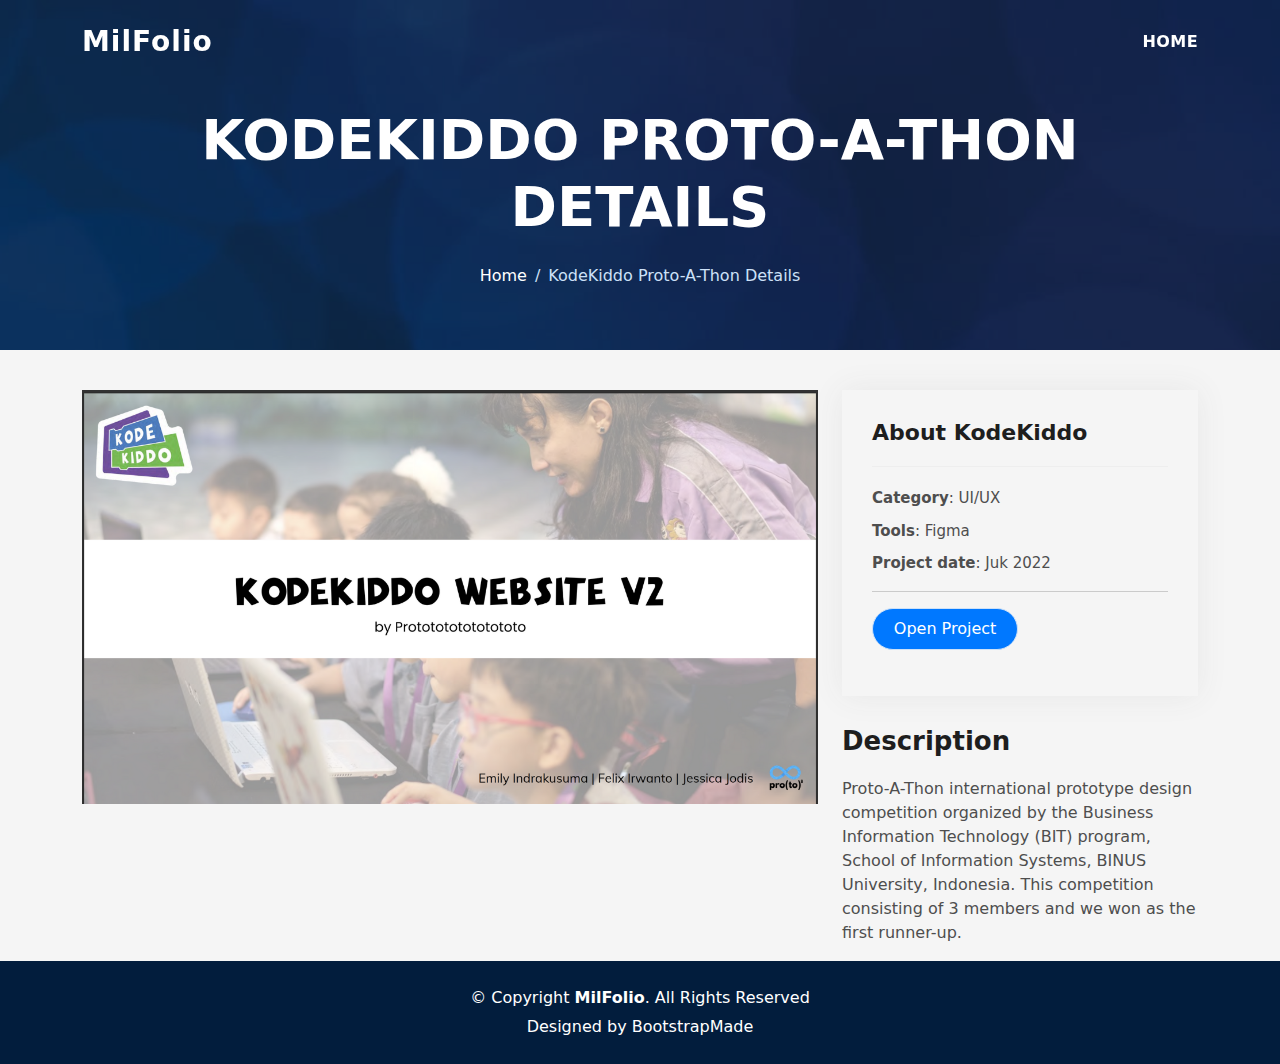
<file: kodekiddo-protoathon-details.html>
<!DOCTYPE html>
<html lang="en">

<head>
  <meta charset="utf-8">
  <meta content="width=device-width, initial-scale=1.0" name="viewport">

  <title>MilFolio-kodekiddo-protoathon-details</title>
  <meta content="" name="description">
  <meta content="" name="keywords">

  <!-- Favicons -->
  <link href="assets/img/em.png" rel="icon">
  <link href="assets/img/em.png" rel="apple-touch-icon">

  <!-- Vendor CSS Files -->
  <link href="assets/vendor/bootstrap/css/bootstrap.min.css" rel="stylesheet">
  <link href="assets/vendor/bootstrap-icons/bootstrap-icons.css" rel="stylesheet">
  <link href="assets/vendor/glightbox/css/glightbox.min.css" rel="stylesheet">
  <link href="assets/vendor/swiper/swiper-bundle.min.css" rel="stylesheet">

  <!-- Template Main CSS File -->
  <link href="assets/css/style.css" rel="stylesheet">

  <!-- =======================================================
  * Template Name: DevFolio - v4.9.0
  * Template URL: https://bootstrapmade.com/devfolio-bootstrap-portfolio-html-template/
  * Author: BootstrapMade.com
  * License: https://bootstrapmade.com/license/
  ======================================================== -->
</head>

<body>

  <!-- ======= Header ======= -->
  <header id="header" class="fixed-top">
    <div class="container d-flex align-items-center justify-content-between">

      <h1 class="logo"><a href="index.html">MilFolio</a></h1>
      <!-- Uncomment below if you prefer to use an image logo -->
      <!-- <a href="index.html" class="logo"><img src="assets/img/logo.png" alt="" class="img-fluid"></a>-->

      <nav id="navbar" class="navbar">
        <ul>
          <li><a href=./index.html>Home</a></li>
        </ul>
        <i class="bi bi-list mobile-nav-toggle"></i>
      </nav><!-- .navbar -->

    </div>
  </header><!-- End Header -->

  <div class="hero hero-single route bg-image" style="background-image: url(assets/img/bg-pos.jpg)">
    <div class="overlay-mf"></div>
    <div class="hero-content display-table">
      <div class="table-cell">
        <div class="container">
          <h2 class="hero-title mb-4">KodeKiddo Proto-A-Thon Details</h2>
          <ol class="breadcrumb d-flex justify-content-center">
            <li class="breadcrumb-item">
              <a href="javascript:history.go(-1)">Home</a>
            </li>
            <li class="breadcrumb-item active">KodeKiddo Proto-A-Thon Details</li>
          </ol>
        </div>
      </div>
    </div>
  </div>

  <main id="main">

    <!-- ======= Portfolio Details Section ======= -->
    <section id="portfolio-details" class="portfolio-details">
      <div class="container">

        <div class="row gy-4">

          <div class="col-lg-8">
            <div class="portfolio-details-slider swiper">
              <div class="swiper-wrapper align-items-center">

                <div class="swiper-slide">
                  <img src="assets/img/kodekiddo.png" alt="">
                </div>

              </div>
              <div class="swiper-pagination"></div>
            </div>
          </div>

          <div class="col-lg-4">
            <div class="portfolio-info">
              <h3>About KodeKiddo</h3>
              <ul>
                <li><strong>Category</strong>: UI/UX</li>
                <li><strong>Tools</strong>: Figma</li>
                <li><strong>Project date</strong>: Juk 2022</li>
                <hr>
                <li> <a href="assets/files/KodeKiddo Proto-A-Thon.pdf" target="_blank" rel="noopener noreferrer"><button type="submit" class="button button-a button-small button-rouded">Open Project</button></a></li>
              </ul>
            </div>
            <div class="portfolio-description">
              <h2>Description</h2>
              <p>
                Proto-A-Thon international prototype design competition organized by the Business Information Technology (BIT) program, School of Information Systems, BINUS University, Indonesia. This competition consisting of 3 members and we won as the first runner-up. </p>
            </div>
          </div>

        </div>

      </div>
    </section><!-- End Portfolio Details Section -->

  </main><!-- End #main -->

  <!-- ======= Footer ======= -->
  <footer>
    <div class="container">
      <div class="row">
        <div class="col-sm-12">
          <div class="copyright-box">
            <p class="copyright">&copy; Copyright <strong>MilFolio</strong>. All Rights Reserved</p>
            <div class="credits">
              <!--
              All the links in the footer should remain intact.
              You can delete the links only if you purchased the pro version.
              Licensing information: https://bootstrapmade.com/license/
              Purchase the pro version with working PHP/AJAX contact form: https://bootstrapmade.com/buy/?theme=DevFolio
            -->
              Designed by <a href="https://bootstrapmade.com/">BootstrapMade</a>
            </div>
          </div>
        </div>
      </div>
    </div>
  </footer><!-- End  Footer -->

  <div id="preloader"></div>
  <a href="#" class="back-to-top d-flex align-items-center justify-content-center"><i class="bi bi-arrow-up-short"></i></a>

  <!-- Vendor JS Files -->
  <script src="assets/vendor/purecounter/purecounter_vanilla.js"></script>
  <script src="assets/vendor/bootstrap/js/bootstrap.bundle.min.js"></script>
  <script src="assets/vendor/glightbox/js/glightbox.min.js"></script>
  <script src="assets/vendor/swiper/swiper-bundle.min.js"></script>
  <script src="assets/vendor/typed.js/typed.min.js"></script>
  <script src="assets/vendor/php-email-form/validate.js"></script>

  <!-- Template Main JS File -->
  <script src="assets/js/main.js"></script>

</body>

</html>
</file>
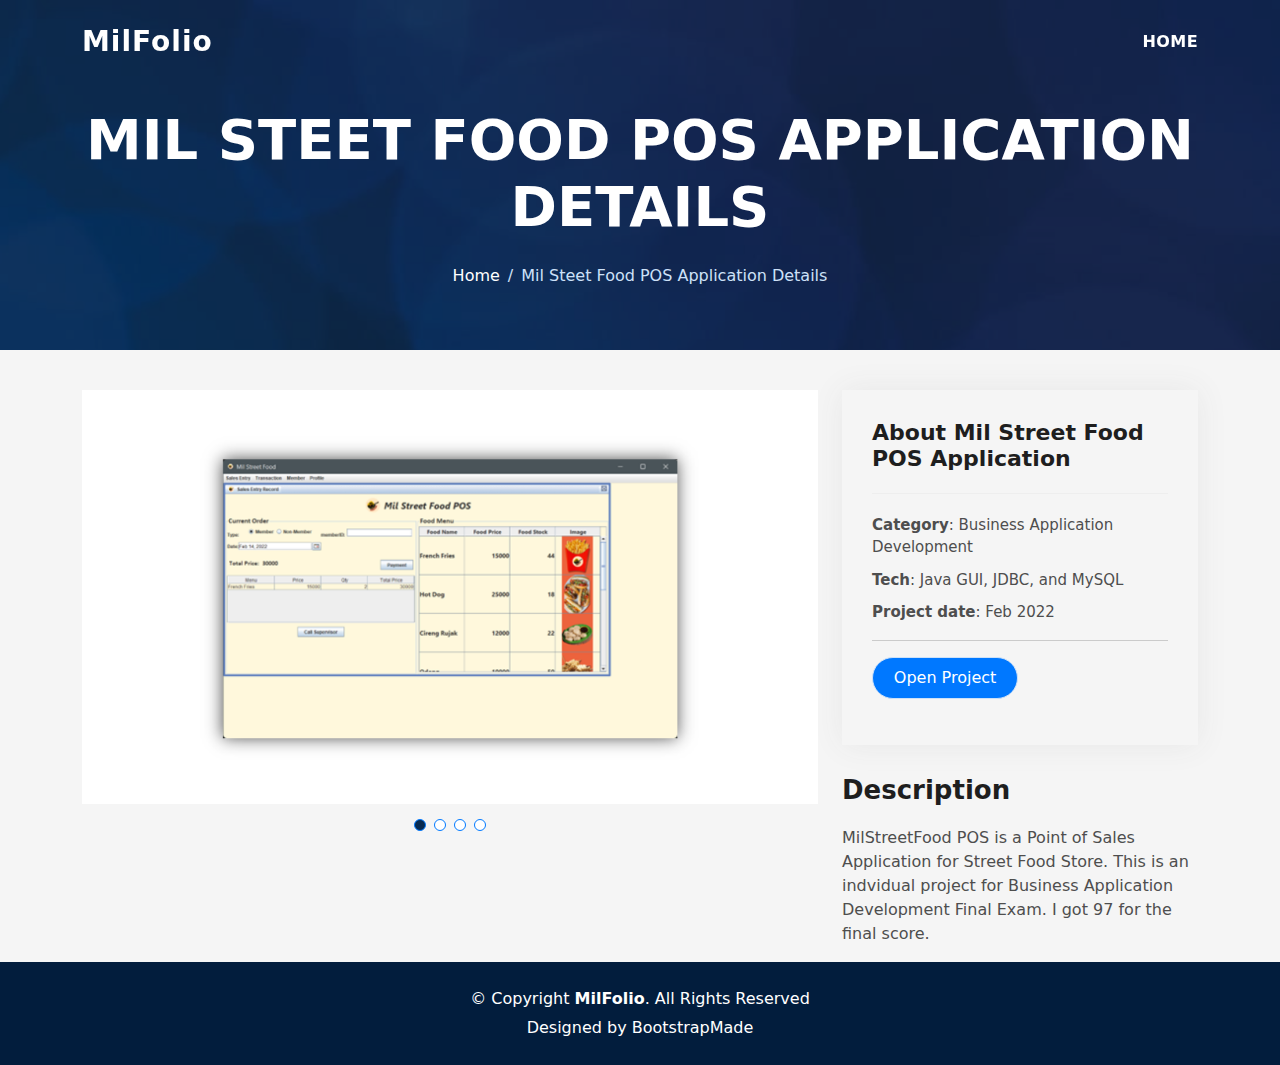
<file: milstreetfood-details.html>
<!DOCTYPE html>
<html lang="en">

<head>
  <meta charset="utf-8">
  <meta content="width=device-width, initial-scale=1.0" name="viewport">

  <title>DevFolio Bootstrap Portfolio Template - Portfolio Details</title>
  <meta content="" name="description">
  <meta content="" name="keywords">

  <!-- Favicons -->
  <link href="assets/img/em.png" rel="icon">
  <link href="assets/img/em.png" rel="apple-touch-icon">

  <!-- Vendor CSS Files -->
  <link href="assets/vendor/bootstrap/css/bootstrap.min.css" rel="stylesheet">
  <link href="assets/vendor/bootstrap-icons/bootstrap-icons.css" rel="stylesheet">
  <link href="assets/vendor/glightbox/css/glightbox.min.css" rel="stylesheet">
  <link href="assets/vendor/swiper/swiper-bundle.min.css" rel="stylesheet">

  <!-- Template Main CSS File -->
  <link href="assets/css/style.css" rel="stylesheet">

  <!-- =======================================================
  * Template Name: DevFolio - v4.9.0
  * Template URL: https://bootstrapmade.com/devfolio-bootstrap-portfolio-html-template/
  * Author: BootstrapMade.com
  * License: https://bootstrapmade.com/license/
  ======================================================== -->
</head>

<body>

  <!-- ======= Header ======= -->
  <header id="header" class="fixed-top">
    <div class="container d-flex align-items-center justify-content-between">

      <h1 class="logo"><a href="index.html">MilFolio</a></h1>
      <!-- Uncomment below if you prefer to use an image logo -->
      <!-- <a href="index.html" class="logo"><img src="assets/img/logo.png" alt="" class="img-fluid"></a>-->

      <nav id="navbar" class="navbar">
        <ul>
          <li><a href=./index.html>Home</a></li>
        </ul>
        <i class="bi bi-list mobile-nav-toggle"></i>
      </nav><!-- .navbar -->

    </div>
  </header><!-- End Header -->

  <div class="hero hero-single route bg-image" style="background-image: url(assets/img/bg-pos.jpg)">
    <div class="overlay-mf"></div>
    <div class="hero-content display-table">
      <div class="table-cell">
        <div class="container">
          <h2 class="hero-title mb-4">Mil Steet Food POS Application Details</h2>
          <ol class="breadcrumb d-flex justify-content-center">
            <li class="breadcrumb-item">
              <a href="javascript:history.go(-1)">Home</a>
            </li>
            <li class="breadcrumb-item active">Mil Steet Food POS Application Details</li>
          </ol>
        </div>
      </div>
    </div>
  </div>

  <main id="main">

    <!-- ======= Portfolio Details Section ======= -->
    <section id="portfolio-details" class="portfolio-details">
      <div class="container">

        <div class="row gy-4">

          <div class="col-lg-8">
            <div class="portfolio-details-slider swiper">
              <div class="swiper-wrapper align-items-center">

                <div class="swiper-slide" data-swiper-autoplay="2000">
                  <img src="assets/img/detpos-bad.png" alt="">
                </div>

                <div class="swiper-slide" data-swiper-autoplay="2000">
                  <img src="assets/img/detpos-bad2.png" alt="">
                </div>

                <div class="swiper-slide" data-swiper-autoplay="2000">
                  <img src="assets/img/detpos-bad3.png" alt="">
                </div>

                <div class="swiper-slide" data-swiper-autoplay="2000">
                  <img src="assets/img/detpos-bad4.png" alt="">
                </div>

              </div>
              <div class="swiper-pagination"></div>
            </div>
          </div>

          <div class="col-lg-4">
            <div class="portfolio-info">
              <h3>About Mil Street Food POS Application</h3>
              <ul>
                <li><strong>Category</strong>: Business Application Development</li>
                <li><strong>Tech</strong>: Java GUI, JDBC, and MySQL</li>
                <li><strong>Project date</strong>: Feb 2022</li>
                <hr>
                <li> <a href="https://github.com/emily-indrakusuma/MilStreetFood-POS" target="_blank" rel="noopener noreferrer"><button type="submit" class="button button-a button-small button-rouded">Open Project</button></a></li>
              </ul>
            </div>
            <div class="portfolio-description">
              <h2>Description</h2>
              <p>
                MilStreetFood POS is a Point of Sales Application for Street Food Store. This is an indvidual project for Business Application Development Final Exam. I got 97 for the final score.
              </p>
            </div>
          </div>

        </div>

      </div>
    </section><!-- End Portfolio Details Section -->

  </main><!-- End #main -->

  <!-- ======= Footer ======= -->
  <footer>
    <div class="container">
      <div class="row">
        <div class="col-sm-12">
          <div class="copyright-box">
            <p class="copyright">&copy; Copyright <strong>MilFolio</strong>. All Rights Reserved</p>
            <div class="credits">
              <!--
              All the links in the footer should remain intact.
              You can delete the links only if you purchased the pro version.
              Licensing information: https://bootstrapmade.com/license/
              Purchase the pro version with working PHP/AJAX contact form: https://bootstrapmade.com/buy/?theme=DevFolio
            -->
              Designed by <a href="https://bootstrapmade.com/">BootstrapMade</a>
            </div>
          </div>
        </div>
      </div>
    </div>
  </footer><!-- End  Footer -->

  <div id="preloader"></div>
  <a href="#" class="back-to-top d-flex align-items-center justify-content-center"><i class="bi bi-arrow-up-short"></i></a>

  <!-- Vendor JS Files -->
  <script src="assets/vendor/purecounter/purecounter_vanilla.js"></script>
  <script src="assets/vendor/bootstrap/js/bootstrap.bundle.min.js"></script>
  <script src="assets/vendor/glightbox/js/glightbox.min.js"></script>
  <script src="assets/vendor/swiper/swiper-bundle.min.js"></script>
  <script src="assets/vendor/typed.js/typed.min.js"></script>
  <script src="assets/vendor/php-email-form/validate.js"></script>

  <!-- Template Main JS File -->
  <script src="assets/js/main.js"></script>

</body>

</html>
</file>
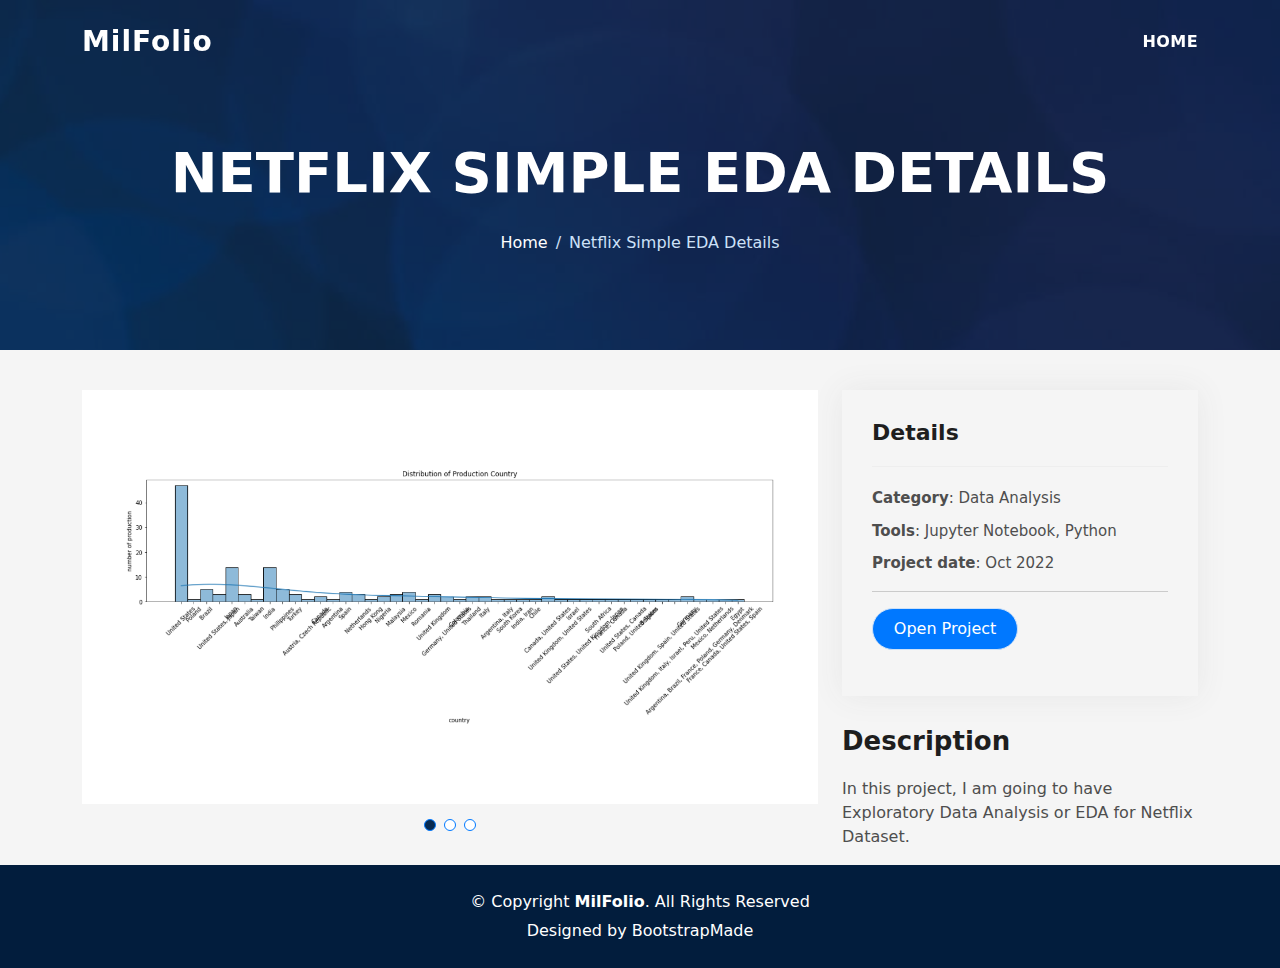
<file: netflixEda-details.html>
<!DOCTYPE html>
<html lang="en">

<head>
  <meta charset="utf-8">
  <meta content="width=device-width, initial-scale=1.0" name="viewport">

  <title>MilFolio-netflixEda-details</title>
  <meta content="" name="description">
  <meta content="" name="keywords">

  <!-- Favicons -->
  <link href="assets/img/em.png" rel="icon">
  <link href="assets/img/em.png" rel="apple-touch-icon">

  <!-- Vendor CSS Files -->
  <link href="assets/vendor/bootstrap/css/bootstrap.min.css" rel="stylesheet">
  <link href="assets/vendor/bootstrap-icons/bootstrap-icons.css" rel="stylesheet">
  <link href="assets/vendor/glightbox/css/glightbox.min.css" rel="stylesheet">
  <link href="assets/vendor/swiper/swiper-bundle.min.css" rel="stylesheet">

  <!-- Template Main CSS File -->
  <link href="assets/css/style.css" rel="stylesheet">

  <!-- =======================================================
  * Template Name: DevFolio - v4.9.0
  * Template URL: https://bootstrapmade.com/devfolio-bootstrap-portfolio-html-template/
  * Author: BootstrapMade.com
  * License: https://bootstrapmade.com/license/
  ======================================================== -->
</head>

<body>

  <!-- ======= Header ======= -->
  <header id="header" class="fixed-top">
    <div class="container d-flex align-items-center justify-content-between">

      <h1 class="logo"><a href="index.html">MilFolio</a></h1>
      <!-- Uncomment below if you prefer to use an image logo -->
      <!-- <a href="index.html" class="logo"><img src="assets/img/logo.png" alt="" class="img-fluid"></a>-->

      <nav id="navbar" class="navbar">
        <ul>
          <li><a href=./index.html>Home</a></li>
        </ul>
        <i class="bi bi-list mobile-nav-toggle"></i>
      </nav><!-- .navbar -->

    </div>
  </header><!-- End Header -->

  <div class="hero hero-single route bg-image" style="background-image: url(assets/img/bg-pos.jpg)">
    <div class="overlay-mf"></div>
    <div class="hero-content display-table">
      <div class="table-cell">
        <div class="container">
          <h2 class="hero-title mb-4">Netflix Simple EDA Details</h2>
          <ol class="breadcrumb d-flex justify-content-center">
            <li class="breadcrumb-item">
              <a href="javascript:history.go(-1)">Home</a>
            </li>
            <li class="breadcrumb-item active">Netflix Simple EDA Details</li>
          </ol>
        </div>
      </div>
    </div>
  </div>

  <main id="main">

    <!-- ======= Portfolio Details Section ======= -->
    <section id="portfolio-details" class="portfolio-details">
      <div class="container">

        <div class="row gy-4">

          <div class="col-lg-8">
            <div class="portfolio-details-slider swiper">
              <div class="swiper-wrapper align-items-center">

                <div class="swiper-slide" data-swiper-autoplay="2000">
                  <img src="assets/img/eda1.png" alt="">
                </div>

                <div class="swiper-slide" data-swiper-autoplay="2000">
                  <img src="assets/img/eda2.png" alt="">
                </div>

                <div class="swiper-slide" data-swiper-autoplay="2000">
                  <img src="assets/img/eda3.png" alt="">
                </div>

              </div>
              <div class="swiper-pagination"></div>
            </div>
          </div>

          <div class="col-lg-4">
            <div class="portfolio-info">
              <h3>Details</h3>
              <ul>
                <li><strong>Category</strong>: Data Analysis</li>
                <li><strong>Tools</strong>: Jupyter Notebook, Python</li>
                <li><strong>Project date</strong>: Oct 2022</li>
                <hr>
                <li> <a href="https://github.com/emily-indrakusuma/NetflixEDA" target="_blank" rel="noopener noreferrer"><button type="submit" class="button button-a button-small button-rouded">Open Project</button></a></li>
              </ul>
            </div>
            <div class="portfolio-description">
              <h2>Description</h2>
              <p>
                In this project, I am going to have Exploratory Data Analysis or EDA for Netflix Dataset.</p>
            </div>
          </div>

        </div>

      </div>
    </section><!-- End Portfolio Details Section -->

  </main><!-- End #main -->

  <!-- ======= Footer ======= -->
  <footer>
    <div class="container">
      <div class="row">
        <div class="col-sm-12">
          <div class="copyright-box">
            <p class="copyright">&copy; Copyright <strong>MilFolio</strong>. All Rights Reserved</p>
            <div class="credits">
              <!--
              All the links in the footer should remain intact.
              You can delete the links only if you purchased the pro version.
              Licensing information: https://bootstrapmade.com/license/
              Purchase the pro version with working PHP/AJAX contact form: https://bootstrapmade.com/buy/?theme=DevFolio
            -->
              Designed by <a href="https://bootstrapmade.com/">BootstrapMade</a>
            </div>
          </div>
        </div>
      </div>
    </div>
  </footer><!-- End  Footer -->

  <div id="preloader"></div>
  <a href="#" class="back-to-top d-flex align-items-center justify-content-center"><i class="bi bi-arrow-up-short"></i></a>

  <!-- Vendor JS Files -->
  <script src="assets/vendor/purecounter/purecounter_vanilla.js"></script>
  <script src="assets/vendor/bootstrap/js/bootstrap.bundle.min.js"></script>
  <script src="assets/vendor/glightbox/js/glightbox.min.js"></script>
  <script src="assets/vendor/swiper/swiper-bundle.min.js"></script>
  <script src="assets/vendor/typed.js/typed.min.js"></script>
  <script src="assets/vendor/php-email-form/validate.js"></script>

  <!-- Template Main JS File -->
  <script src="assets/js/main.js"></script>

</body>

</html>
</file>
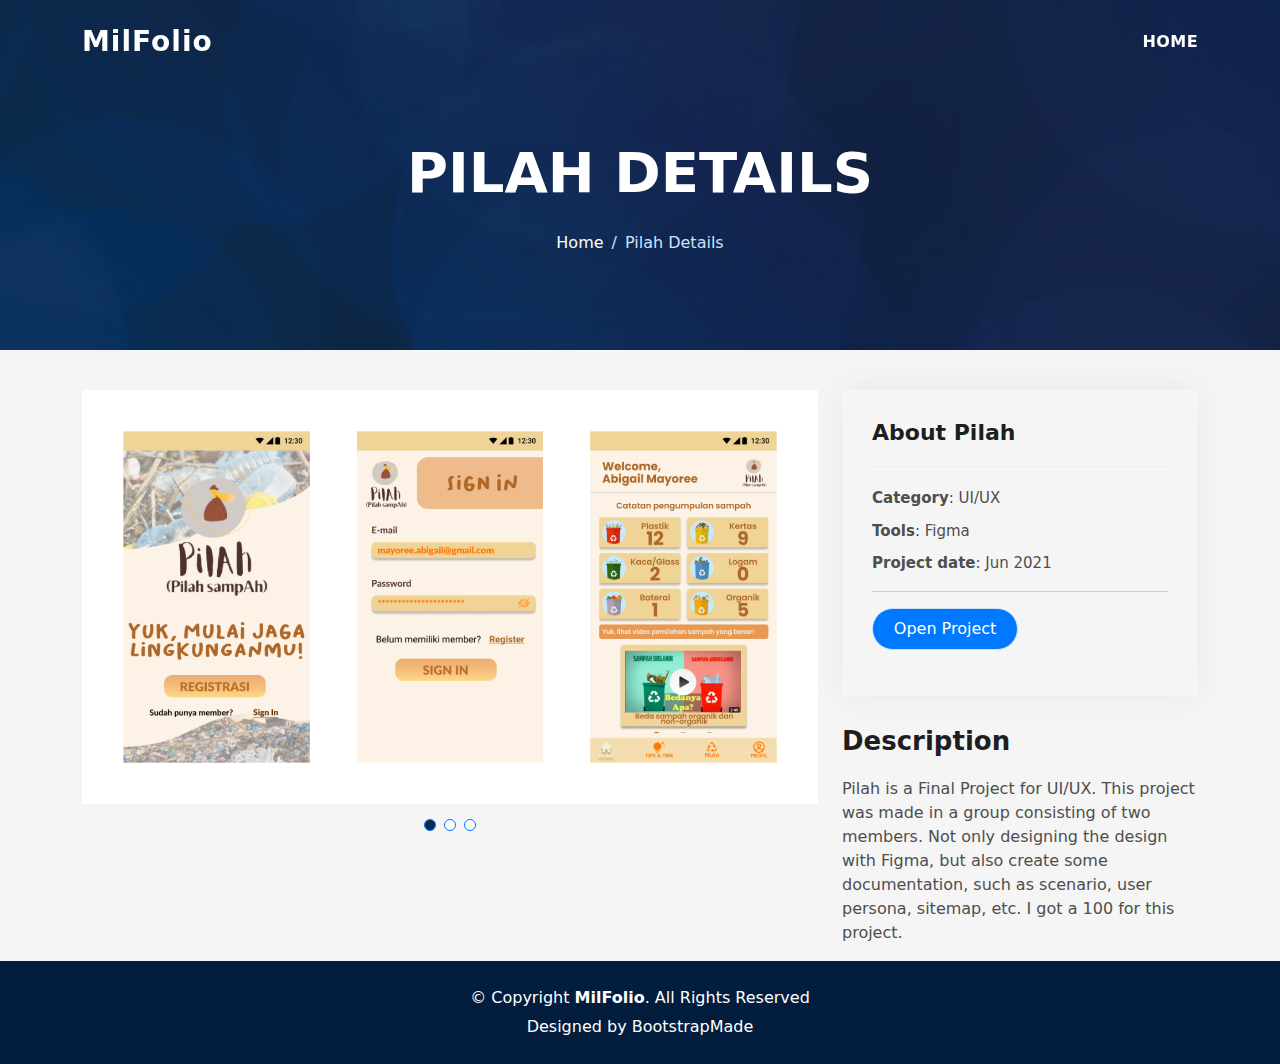
<file: pilah-details.html>
<!DOCTYPE html>
<html lang="en">

<head>
  <meta charset="utf-8">
  <meta content="width=device-width, initial-scale=1.0" name="viewport">

  <title>DevFolio Bootstrap Portfolio Template - Portfolio Details</title>
  <meta content="" name="description">
  <meta content="" name="keywords">

  <!-- Favicons -->
  <link href="assets/img/em.png" rel="icon">
  <link href="assets/img/em.png" rel="apple-touch-icon">

  <!-- Vendor CSS Files -->
  <link href="assets/vendor/bootstrap/css/bootstrap.min.css" rel="stylesheet">
  <link href="assets/vendor/bootstrap-icons/bootstrap-icons.css" rel="stylesheet">
  <link href="assets/vendor/glightbox/css/glightbox.min.css" rel="stylesheet">
  <link href="assets/vendor/swiper/swiper-bundle.min.css" rel="stylesheet">

  <!-- Template Main CSS File -->
  <link href="assets/css/style.css" rel="stylesheet">

  <!-- =======================================================
  * Template Name: DevFolio - v4.9.0
  * Template URL: https://bootstrapmade.com/devfolio-bootstrap-portfolio-html-template/
  * Author: BootstrapMade.com
  * License: https://bootstrapmade.com/license/
  ======================================================== -->
</head>

<body>

  <!-- ======= Header ======= -->
  <header id="header" class="fixed-top">
    <div class="container d-flex align-items-center justify-content-between">

      <h1 class="logo"><a href="index.html">MilFolio</a></h1>
      <!-- Uncomment below if you prefer to use an image logo -->
      <!-- <a href="index.html" class="logo"><img src="assets/img/logo.png" alt="" class="img-fluid"></a>-->

      <nav id="navbar" class="navbar">
        <ul>
          <li><a href=./index.html>Home</a></li>
        </ul>
        <i class="bi bi-list mobile-nav-toggle"></i>
      </nav><!-- .navbar -->

    </div>
  </header><!-- End Header -->

  <div class="hero hero-single route bg-image" style="background-image: url(assets/img/bg-pos.jpg)">
    <div class="overlay-mf"></div>
    <div class="hero-content display-table">
      <div class="table-cell">
        <div class="container">
          <h2 class="hero-title mb-4">Pilah Details</h2>
          <ol class="breadcrumb d-flex justify-content-center">
            <li class="breadcrumb-item">
              <a href="javascript:history.go(-1)">Home</a>
            </li>
            <li class="breadcrumb-item active">Pilah Details</li>
          </ol>
        </div>
      </div>
    </div>
  </div>

  <main id="main">

    <!-- ======= Portfolio Details Section ======= -->
    <section id="portfolio-details" class="portfolio-details">
      <div class="container">

        <div class="row gy-4">

          <div class="col-lg-8">
            <div class="portfolio-details-slider swiper">
              <div class="swiper-wrapper align-items-center">

                <div class="swiper-slide" data-swiper-autoplay="2000">
                  <img src="assets/img/pilah1.png" alt="">
                </div>

                <div class="swiper-slide" data-swiper-autoplay="2000">
                  <img src="assets/img/pilah2.png" alt="">
                </div>

                <div class="swiper-slide" data-swiper-autoplay="2000">
                  <img src="assets/img/pilah3.png" alt="">
                </div>

              </div>
              <div class="swiper-pagination"></div>
            </div>
          </div>

          <div class="col-lg-4">
            <div class="portfolio-info">
              <h3>About Pilah</h3>
              <ul>
                <li><strong>Category</strong>: UI/UX</li>
                <li><strong>Tools</strong>: Figma</li>
                <li><strong>Project date</strong>: Jun 2021</li>
                <hr>
                <li> <a href="https://github.com/emily-indrakusuma/PIlah-UIUX" target="_blank" rel="noopener noreferrer"><button type="submit" class="button button-a button-small button-rouded">Open Project</button></a></li>
              </ul>
            </div>
            <div class="portfolio-description">
              <h2>Description</h2>
              <p>
                Pilah is a Final Project for UI/UX. This project was made in a group consisting of two members. Not only designing the design with Figma, but also create some documentation, such as scenario, user persona, sitemap, etc. I got a 100 for this project. </p>
            </div>
          </div>

        </div>

      </div>
    </section><!-- End Portfolio Details Section -->

  </main><!-- End #main -->

  <!-- ======= Footer ======= -->
  <footer>
    <div class="container">
      <div class="row">
        <div class="col-sm-12">
          <div class="copyright-box">
            <p class="copyright">&copy; Copyright <strong>MilFolio</strong>. All Rights Reserved</p>
            <div class="credits">
              <!--
              All the links in the footer should remain intact.
              You can delete the links only if you purchased the pro version.
              Licensing information: https://bootstrapmade.com/license/
              Purchase the pro version with working PHP/AJAX contact form: https://bootstrapmade.com/buy/?theme=DevFolio
            -->
              Designed by <a href="https://bootstrapmade.com/">BootstrapMade</a>
            </div>
          </div>
        </div>
      </div>
    </div>
  </footer><!-- End  Footer -->

  <div id="preloader"></div>
  <a href="#" class="back-to-top d-flex align-items-center justify-content-center"><i class="bi bi-arrow-up-short"></i></a>

  <!-- Vendor JS Files -->
  <script src="assets/vendor/purecounter/purecounter_vanilla.js"></script>
  <script src="assets/vendor/bootstrap/js/bootstrap.bundle.min.js"></script>
  <script src="assets/vendor/glightbox/js/glightbox.min.js"></script>
  <script src="assets/vendor/swiper/swiper-bundle.min.js"></script>
  <script src="assets/vendor/typed.js/typed.min.js"></script>
  <script src="assets/vendor/php-email-form/validate.js"></script>

  <!-- Template Main JS File -->
  <script src="assets/js/main.js"></script>

</body>

</html>
</file>
<file: templatemo_458_lavish/css/templatemo-style.css>
/*

Lavish HTML CSS Template

https://templatemo.com/tm-458-lavish
		
*/

body
{
	background: #000000;
	color: #999;
	font-family: 'Raleway', sans-serif;
	font-size: 16px;
	font-weight: 400;
}

/* start all section */
#home,
#home .fp-slide,
#home .fp-tableCell,

#work,
#work .fp-slide,
#work .fp-tableCell,

#about,
#about .fp-slide,
#about .fp-tableCell,

#contact,
#contact .fp-slide,
#contact .fp-tableCell,

#portfolio,
#portfolio .fp-slide,
#portfolio .fp-tableCell,

footer,
footer .fp-slide,
footer .fp-tableCell
{
    height: auto !important;
}

/* end all section */

/* start all heading */
h1,h2,h3,h4,h5
    {
        color: #ffffff;
        font-weight: bold;
    }
/* end all heading */

/* start all section */
#work, #about, #portfolio, #contact
    {
        padding-top: 100px;
        padding-bottom: 120px;
    }
/* end all section */

/* start simpletextrotator */
.rotating {
  display: inline-block;
  -webkit-transform-style: preserve-3d;
  -moz-transform-style: preserve-3d;
  -ms-transform-style: preserve-3d;
  -o-transform-style: preserve-3d;
  transform-style: preserve-3d;
  -webkit-transform: rotateX(0) rotateY(0) rotateZ(0);
  -moz-transform: rotateX(0) rotateY(0) rotateZ(0);
  -ms-transform: rotateX(0) rotateY(0) rotateZ(0);
  -o-transform: rotateX(0) rotateY(0) rotateZ(0);
  transform: rotateX(0) rotateY(0) rotateZ(0);
  -webkit-transition: 0.5s;
  -moz-transition: 0.5s;
  -ms-transition: 0.5s;
  -o-transition: 0.5s;
  transition: 0.5s;
  -webkit-transform-origin-x: 50%;
}

.rotating.flip {
  position: relative;
}

.rotating .front, .rotating .back {
  left: 0;
  top: 0;
  -webkit-backface-visibility: hidden;
  -moz-backface-visibility: hidden;
  -ms-backface-visibility: hidden;
  -o-backface-visibility: hidden;
  backface-visibility: hidden;
}

.rotating .front {
  position: absolute;
  display: inline-block;
  -webkit-transform: translate3d(0,0,1px);
  -moz-transform: translate3d(0,0,1px);
  -ms-transform: translate3d(0,0,1px);
  -o-transform: translate3d(0,0,1px);
  transform: translate3d(0,0,1px);
}

.rotating.flip .front {
  z-index: 1;
}

.rotating .back {
  display: block;
  opacity: 0;
}

.rotating.spin {
  -webkit-transform: rotate(360deg) scale(0);
  -moz-transform: rotate(360deg) scale(0);
  -ms-transform: rotate(360deg) scale(0);
  -o-transform: rotate(360deg) scale(0);
  transform: rotate(360deg) scale(0);
}

.rotating.flip .back {
  z-index: 2;
  display: block;
  opacity: 1;
  
  -webkit-transform: rotateY(180deg) translate3d(0,0,0);
  -moz-transform: rotateY(180deg) translate3d(0,0,0);
  -ms-transform: rotateY(180deg) translate3d(0,0,0);
  -o-transform: rotateY(180deg) translate3d(0,0,0);
  transform: rotateY(180deg) translate3d(0,0,0);
}

.rotating.flip.up .back {
  -webkit-transform: rotateX(180deg) translate3d(0,0,0);
  -moz-transform: rotateX(180deg) translate3d(0,0,0);
  -ms-transform: rotateX(180deg) translate3d(0,0,0);
  -o-transform: rotateX(180deg) translate3d(0,0,0);
  transform: rotateX(180deg) translate3d(0,0,0);
}

.rotating.flip.cube .front {
  -webkit-transform: translate3d(0,0,100px) scale(0.9,0.9);
  -moz-transform: translate3d(0,0,100px) scale(0.85,0.85);
  -ms-transform: translate3d(0,0,100px) scale(0.85,0.85);
  -o-transform: translate3d(0,0,100px) scale(0.85,0.85);
  transform: translate3d(0,0,100px) scale(0.85,0.85);
}

.rotating.flip.cube .back {
  -webkit-transform: rotateY(180deg) translate3d(0,0,100px) scale(0.9,0.9);
  -moz-transform: rotateY(180deg) translate3d(0,0,100px) scale(0.85,0.85);
  -ms-transform: rotateY(180deg) translate3d(0,0,100px) scale(0.85,0.85);
  -o-transform: rotateY(180deg) translate3d(0,0,100px) scale(0.85,0.85);
  transform: rotateY(180deg) translate3d(0,0,100px) scale(0.85,0.85);
}

.rotating.flip.cube.up .back {
  -webkit-transform: rotateX(180deg) translate3d(0,0,100px) scale(0.9,0.9);
  -moz-transform: rotateX(180deg) translate3d(0,0,100px) scale(0.85,0.85);
  -ms-transform: rotateX(180deg) translate3d(0,0,100px) scale(0.85,0.85);
  -o-transform: rotateX(180deg) translate3d(0,0,100px) scale(0.85,0.85);
  transform: rotateX(180deg) translate3d(0,0,100px) scale(0.85,0.85);
}
/* end simpletextrotator */

/* start home */       
#home
	{
        background: url('../images/home-bg.jpg');
        background-size: cover;
        background-repeat: no-repeat;
        padding-top: 120px;
        padding-bottom: 140px;
        text-align: center;
	}
#home h1
    {
        border: 2px solid #D43F52;
        color: #D43F52;
        display: inline-block;
        letter-spacing: 6px;
        padding: 25px 35px;
        margin: 30px 0;
    }
#home h2
    {
        padding-bottom: 10px;
    }
#home .btn
    {
        background: transparent;
        border: 2px solid #ffffff;
        color: #ffffff;
        font-size: 16px;
        font-weight: bold;
        width: 180px;
        height: 60px;
        margin-top: 40px;
        padding-top: 18px;
        transition: all 0.4s ease-in-out;
    }
#home .btn:hover
    {
        background: #D43F52;
        border-color: transparent;
    }
/* end home */

/* start work */
#work
    {
        background: #1a1a1a;
    }
#work h2
    {
        text-align: center;
    }

#work .media
    {
      margin-top: 30px;
    }
	
#work .media .fa
    {
        border: 2px solid #ffffff;
        border-radius: 50%;
        color: #D43F52;
        font-size: 24px;
        margin-right: 24px;
        width: 60px;
        height: 60px;
        line-height: 55px;
        text-align: center;
        vertical-align: middle;
        transition: all 0.4s ease-in;
    }
#work .media .fa:hover
    {
        background: #ffffff;
        cursor: pointer;
    }
#work .media .media-heading
    {
        font-weight: 600;
        font-size: 20px;
        padding-bottom: 10px;
    }
/* end work */

/* start about */
#about h4
    {
        padding: 15px 0;
		color: #D43F52;
    }
#about .progress
    {
        border-radius: 4px;
        background: #ffffff;
        height: 4px;
    }
#about .progress .progress-bar-danger
    {
        background: #D43F52;
    }
#about .text-top
    {
        padding-top: 50px;
    }
#about span
    {
        color: #ffffff;
        font-weight: bold;
        display: block;
        padding-bottom: 6px;
    }
#about small
    {
        font-weight: bold;
        float: right;
    }
/* end about */

/* start portfolio */
#portfolio
    {
        background: #1a1a1a;
        text-align: center;
    }
#portfolio h2
    {
        padding-bottom: 30px;
    }
#portfolio .portfolio-thumb
    {
        overflow: hidden;
        position: relative;
        margin-bottom: 30px;
    }
#portfolio .portfolio-thumb .portfolio-overlay
    {
        background: #D43F52;
        top: 0;
        left: 0;
        right: 0;
        bottom: 0;
        opacity: 0;
        width: 100%;
        height: 100%;
        position: absolute;
        padding-top: 60px;
        transition: all 0.4s ease-in-out;
    }
#portfolio .portfolio-thumb:hover .portfolio-overlay
    {
        cursor: pointer;
        opacity: 0.8;
        transform: scale(0.9);
    }
/* end portfolio */

/* start contact */

#contact address
    {
      padding-bottom: 18px;
    }
	
#contact .contact-title
    {
		font-size: 24px;
		font-weight: bold;
        padding-bottom: 20px;
		color: #ffffff;
    }
#contact .fa
    {
        border: 2px solid #ffffff;
        border-radius: 50%;
        color: #D43F52;
        width: 50px;
        height: 50px;
        line-height: 45px;
        text-align: center;
        margin-right: 20px;
    }
#contact .form-control
    {
        background: transparent;
        border: 2px solid #999;
        border-radius: 0;
        box-shadow: none;
        color: #ffffff;
        margin-bottom: 20px;
    }
#contact input
    {
        height: 50px;
    }
#contact input[type="submit"]
    {
        background: #D43F52;
        border: 2px solid transparent;
        color: #ffffff;
        font-weight: bold;
        transition: all 0.4s ease-in-out;
    }
#contact input[type="submit"]:hover
    {
        background: #ffffff;
        color: #D43F52;
    }
/* end contact */

/* start footer */
footer
    {
        border-top: 1px solid #090909;
        text-align: center;
        padding-top: 40px;
        padding-bottom: 20px;
    }
footer hr
    {
        width: 100px;
    }
/* end footer */

/* start social icon */
.social-icon
    {
        position: relative;
        padding: 0;
        margin: 0;
    }
.social-icon li
    {
        display: inline-block;
        list-style: none;
    }
.social-icon li a
    {
        border-radius: 50%;
        color: #606060;
        text-decoration: none;
        transition: all 0.4s ease-in-out;
        text-align: center;
        margin-right: 10px;
    }
.social-icon li a:hover
    {
        color: #D43F52;
    }
/* end social icon */
</file>
<file: assets/css/style.css>
/**
* Template Name: DevFolio - v4.9.0
* Template URL: https://bootstrapmade.com/devfolio-bootstrap-portfolio-html-template/
* Author: BootstrapMade.com
* License: https://bootstrapmade.com/license/
*/

/*--------------------------------------------------------------
# General
--------------------------------------------------------------*/
body {
  background-color: #f5f5f5;
  color: #4e4e4e;
}

h1,
h2,
h3,
h4,
h5,
h6 {
  color: #1e1e1e;
}

a {
  color: #1e1e1e;
  text-decoration: none;
  transition: all 0.5s ease-in-out;
}

a:hover {
  color: #0078ff;
  text-decoration: none;
  transition: all 0.5s ease-in-out;
}

.p-r {
  position: relative;
}

.color-a {
  text-decoration: none;
  color: #0078ff;
}

.color-d {
  color: #f5f5f5;
}

.color-text-a {
  text-decoration: none;
  color: #4e4e4e;
}

.box-shadow,
.card-blog,
.work-box,
.service-box,
.paralax-mf {
  box-shadow: 0 13px 8px -10px rgba(0, 0, 0, 0.1);
}

.box-shadow-a,
.button:hover {
  text-decoration: none;
  box-shadow: 0 0 0 4px #cde1f8;
}

.display-5 {
  font-size: 2.5rem;
  font-weight: 300;
  line-height: 1.1;
}

.display-6 {
  font-size: 2rem;
  font-weight: 300;
  line-height: 1.1;
}

.avatar {
  width: 32px;
  height: 32px;
  margin-right: 4px;
  overflow: hidden;
}

.bg-image {
  background-repeat: no-repeat;
  background-attachment: fixed;
  background-size: cover;
  background-position: center center;
}

@media (max-width: 1024px) {
  .bg-image {
    background-attachment: scroll;
  }
}

.overlay-mf {
  background-color: #021d3d;
}

.overlay-mf {
  position: absolute;
  top: 0;
  left: 0px;
  padding: 0;
  height: 100%;
  width: 100%;
  opacity: 0.7;
}

.paralax-mf {
  position: relative;
  padding: 8rem 0;
}

.display-table {
  width: 100%;
  height: 100%;
  display: table;
}

.table-cell {
  display: table-cell;
  vertical-align: middle;
}

/*--/ Sections /--*/
.sect-4 {
  padding: 4rem 0;
}

.sect-pt4 {
  padding-top: 4rem;
}

.sect-mt4 {
  margin-top: 4rem;
}

/*--/ Title s /--*/
.title-s {
  font-weight: 700;
  color: #1e1e1e;
  font-size: 1.1rem;
}

/*--/ Title A /--*/
.title-box {
  margin-bottom: 4rem;
}

.title-a {
  text-decoration: none;
  font-size: 3rem;
  font-weight: bold;
  text-transform: uppercase;
}

.subtitle-a {
  text-decoration: none;
  color: #4e4e4e;
}

.line-mf {
  width: 40px;
  height: 5px;
  background-color: #0078ff;
  margin: 0 auto;
}

/*--/ Title Left /--*/
.title-box-2 {
  margin-bottom: 3rem;
}

.title-left {
  font-size: 2rem;
  position: relative;
}

.title-left:before {
  content: "";
  position: absolute;
  height: 3px;
  background-color: #0078ff;
  width: 100px;
  bottom: -12px;
}

/*------/ Box /------*/
.box-pl2 {
  padding-left: 2rem;
}

.box-shadow-full {
  padding: 3rem 1.25rem;
  position: relative;
  background-color: #fff;
  margin-bottom: 3rem;
  z-index: 2;
  box-shadow: 0 1px 1px 0 rgba(0, 0, 0, 0.06), 0 2px 5px 0 rgba(0, 0, 0, 0.2);
}

@media (min-width: 768px) {
  .box-shadow-full {
    padding: 3rem;
  }
}

/*------/ Socials /------*/
.socials {
  padding: 1.5rem 0;
}

.socials ul li {
  display: inline-block;
}

.socials .ico-circle {
  height: 40px;
  width: 40px;
  font-size: 1.5rem;
  border-radius: 50%;
  line-height: 1.6;
  margin: 0 15px 0 0;
  box-shadow: 0 0 0 3px #d2d5d9;
  transition: all 500ms ease;
}

.socials .ico-circle:hover {
  background-color: #0078ff;
  color: #fff;
  box-shadow: 0 0 0 3px #cde1f8;
  transition: all 500ms ease;
}

/*------/ Ul resect /------*/
.ul-resect,
.widget-tags ul,
.widget-sidebar .list-sidebar,
.box-comments .list-comments,
.blog-wrapper .post-meta ul,
.list-ico,
.socials ul {
  list-style: none;
  padding-left: 0;
  margin-bottom: 0;
}

.list-ico {
  line-height: 2;
}

.list-ico span {
  color: #0078ff;
  margin-right: 10px;
}

/*------/ Ico Circle /------*/
.ico-circle {
  height: 100px;
  width: 100px;
  font-size: 2rem;
  border-radius: 50%;
  line-height: 1.55;
  margin: 0 auto;
  text-align: center;
  box-shadow: 0 0 0 10px #0078ff;
  display: block;
}

/*------/ Owl Carousel /------*/
.owl-theme .owl-dots {
  text-align: center;
  margin-top: 18px;
}

.owl-theme .owl-dots .owl-dot {
  display: inline-block;
}

.owl-theme .owl-dots .owl-dot span {
  width: 18px;
  height: 7px;
  margin: 5px 5px;
  background: #cde1f8;
  border: 0px solid #cde1f8;
  display: block;
  transition: all 0.6s ease-in-out;
  cursor: pointer;
}

.owl-theme .owl-dots .owl-dot:hover span {
  background-color: #cde1f8;
}

.owl-theme .owl-dots .owl-dot.active span {
  background-color: #1B1B1B;
  width: 25px;
}

/*--/ Scrolltop s /--*/
.scrolltop-mf {
  position: relative;
  display: none;
}

.scrolltop-mf span {
  z-index: 999;
  position: fixed;
  width: 42px;
  height: 42px;
  background-color: #0078ff;
  opacity: 0.7;
  font-size: 1.6rem;
  line-height: 1.5;
  text-align: center;
  color: #fff;
  top: auto;
  left: auto;
  right: 30px;
  bottom: 50px;
  cursor: pointer;
  border-radius: 50%;
}

/*--------------------------------------------------------------
# Back to top button
--------------------------------------------------------------*/
.back-to-top {
  position: fixed;
  visibility: hidden;
  opacity: 0;
  right: 15px;
  bottom: 15px;
  z-index: 996;
  background: #0078ff;
  width: 40px;
  height: 40px;
  border-radius: 50px;
  transition: all 0.4s;
}

.back-to-top i {
  font-size: 28px;
  color: #fff;
  line-height: 0;
}

.back-to-top:hover {
  background: #298eff;
  color: #fff;
}

.back-to-top.active {
  visibility: visible;
  opacity: 1;
}

/*------/ Prelaoder /------*/
#preloader {
  position: fixed;
  top: 0;
  left: 0;
  right: 0;
  bottom: 0;
  z-index: 9999;
  overflow: hidden;
  background: #fff;
}

#preloader:before {
  content: "";
  position: fixed;
  top: calc(50% - 30px);
  left: calc(50% - 30px);
  border: 6px solid #f2f2f2;
  border-top: 6px solid #0078ff;
  border-radius: 50%;
  width: 60px;
  height: 60px;
  -webkit-animation: animate-preloader 1s linear infinite;
  animation: animate-preloader 1s linear infinite;
}

@-webkit-keyframes animate-preloader {
  0% {
    transform: rotate(0deg);
  }

  100% {
    transform: rotate(360deg);
  }
}

@keyframes animate-preloader {
  0% {
    transform: rotate(0deg);
  }

  100% {
    transform: rotate(360deg);
  }
}

/*------/ Button /------*/
.button {
  display: inline-block;
  padding: 0.3rem 0.6rem;
  text-align: center;
  vertical-align: middle;
  -webkit-user-select: none;
  -moz-user-select: none;
  user-select: none;
  font-size: 1rem;
  border-radius: 0.3rem;
  border: 1px solid transparent;
  transition: all 500ms ease;
  cursor: pointer;
}

.button:focus {
  outline: 0;
}


.button:hover {
  background-color: #2a289d;
  color: #fff;
  transition: all 500ms ease;
}

.button-a {
  text-decoration: none;
  background-color: #0078ff;
  color: #fff;
  border-color: #cde1f8;
}

.button-b {
  text-decoration: none;
  background-color: #5fb8f8;
  color: rgb(2, 2, 2);
  border-color: #cde1f8;
}


.button-small {
  padding: 0.5rem 1.3rem;
  font-size: 1.0rem;
}

.button-big {
  padding: 0.9rem 2.3rem;
  font-size: 1.2rem;
}

.button-rouded {
  border-radius: 5rem;
}

.btn-lg {
  padding: 0.5rem 1rem;
  font-size: 1.25rem;
  line-height: 1.5;
  border-radius: 0.3rem;
}

/*--------------------------------------------------------------
# Header
--------------------------------------------------------------*/
#header {
  transition: all 0.5s;
  z-index: 997;
  padding: 20px 0;
}

#header .logo {
  font-size: 28px;
  margin: 0;
  padding: 0;
  font-weight: 600;
  letter-spacing: 1px;
}

#header .logo a {
  color: #fff;
}

#header .logo img {
  max-height: 40px;
}

#header.header-scrolled {
  background: rgba(0, 0, 0, 0.9);
  padding: 12px 0;
}

/*--------------------------------------------------------------
# Navigation Menu
--------------------------------------------------------------*/
/**
* Desktop Navigation 
*/
.navbar {
  padding: 0;
}

.navbar ul {
  margin: 0;
  padding: 0;
  display: flex;
  list-style: none;
  align-items: center;
}

.navbar li {
  position: relative;
}

.navbar>ul>li {
  white-space: nowrap;
  padding: 10px 0 10px 30px;
}

.navbar a,
.navbar a:focus {
  display: flex;
  align-items: center;
  justify-content: space-between;
  color: #fff;
  font-size: 16px;
  font-weight: 600;
  padding: 0;
  white-space: nowrap;
  transition: 0.3s;
  letter-spacing: 0.4px;
  position: relative;
  text-transform: uppercase;
}

.navbar a i,
.navbar a:focus i {
  font-size: 12px;
  line-height: 0;
  margin-left: 5px;
}

.navbar>ul>li>a:before {
  content: "";
  position: absolute;
  width: 100%;
  height: 2px;
  bottom: -6px;
  left: 0;
  width: 0;
  background-color: #fff;
  visibility: hidden;
  transition: all 0.3s ease-in-out 0s;
}

.navbar a:hover:before,
.navbar li:hover>a:before,
.navbar .active:before {
  visibility: visible;
  width: 80%;
}

.navbar a:hover,
.navbar .active,
.navbar .active:focus,
.navbar li:hover>a {
  color: #fff;
}

.navbar .dropdown ul {
  display: block;
  position: absolute;
  left: 30px;
  top: calc(100% + 30px);
  margin: 0;
  padding: 10px 0;
  z-index: 99;
  opacity: 0;
  visibility: hidden;
  background: #fff;
  box-shadow: 0px 0px 30px rgba(127, 137, 161, 0.25);
  transition: 0.3s;
}

.navbar .dropdown ul li {
  min-width: 200px;
}

.navbar .dropdown ul a {
  padding: 10px 20px;
  font-size: 14px;
  text-transform: none;
  color: #4e4e4e;
}

.navbar .dropdown ul a i {
  font-size: 12px;
}

.navbar .dropdown ul a:hover,
.navbar .dropdown ul .active:hover,
.navbar .dropdown ul li:hover>a {
  color: #0078ff;
}

.navbar .dropdown:hover>ul {
  opacity: 1;
  top: 100%;
  visibility: visible;
}

.navbar .dropdown .dropdown ul {
  top: 0;
  left: calc(100% - 30px);
  visibility: hidden;
}

.navbar .dropdown .dropdown:hover>ul {
  opacity: 1;
  top: 0;
  left: 100%;
  visibility: visible;
}

@media (max-width: 1366px) {
  .navbar .dropdown .dropdown ul {
    left: -90%;
  }

  .navbar .dropdown .dropdown:hover>ul {
    left: -100%;
  }
}

/**
* Mobile Navigation 
*/
.mobile-nav-toggle {
  color: #fff;
  font-size: 28px;
  cursor: pointer;
  display: none;
  line-height: 0;
  transition: 0.5s;
}

@media (max-width: 991px) {
  .mobile-nav-toggle {
    display: block;
  }

  .navbar ul {
    display: none;
  }
}

.navbar-mobile {
  position: fixed;
  overflow: hidden;
  top: 0;
  right: 0;
  left: 0;
  bottom: 0;
  background: rgba(78, 78, 78, 0.9);
  transition: 0.3s;
  z-index: 999;
}

.navbar-mobile .mobile-nav-toggle {
  position: absolute;
  top: 15px;
  right: 15px;
}

.navbar-mobile ul {
  display: block;
  position: absolute;
  top: 55px;
  right: 15px;
  bottom: 15px;
  left: 15px;
  padding: 10px 0;
  background-color: #fff;
  overflow-y: auto;
  transition: 0.3s;
}

.navbar-mobile>ul>li {
  padding: 0;
}

.navbar-mobile a:hover:before,
.navbar-mobile li:hover>a:before,
.navbar-mobile .active:before {
  visibility: hidden;
}

.navbar-mobile a,
.navbar-mobile a:focus {
  padding: 10px 20px;
  font-size: 15px;
  color: #4e4e4e;
}

.navbar-mobile a:hover,
.navbar-mobile .active,
.navbar-mobile li:hover>a {
  color: #0078ff;
}

.navbar-mobile .getstarted,
.navbar-mobile .getstarted:focus {
  margin: 15px;
}

.navbar-mobile .dropdown ul {
  position: static;
  display: none;
  margin: 10px 20px;
  padding: 10px 0;
  z-index: 99;
  opacity: 1;
  visibility: visible;
  background: #fff;
  box-shadow: 0px 0px 30px rgba(127, 137, 161, 0.25);
}

.navbar-mobile .dropdown ul li {
  min-width: 200px;
}

.navbar-mobile .dropdown ul a {
  padding: 10px 20px;
}

.navbar-mobile .dropdown ul a i {
  font-size: 12px;
}

.navbar-mobile .dropdown ul a:hover,
.navbar-mobile .dropdown ul .active:hover,
.navbar-mobile .dropdown ul li:hover>a {
  color: #0078ff;
}

.navbar-mobile .dropdown>.dropdown-active {
  display: block;
}

/*--------------------------------------------------------------
# Hero Section
--------------------------------------------------------------*/
.hero {
  height: 100vh;
  position: relative;
  color: #fff;
}

.hero .hero-content {
  text-align: center;
  position: absolute;
}

.hero .overlay-itro {
  background-color: rgba(0, 0, 0, 0.6);
  position: absolute;
  top: 0;
  left: 0px;
  padding: 0;
  height: 100%;
  width: 100%;
  opacity: 0.9;
}

.hero .hero-title {
  color: #fff;
  font-weight: 600;
  font-size: 3rem;
}

@media (min-width: 768px) {
  .hero .hero-title {
    font-size: 4.5rem;
  }
}

.hero .hero-subtitle {
  font-size: 1.5rem;
  font-weight: 600;
}

@media (min-width: 768px) {
  .hero .hero-subtitle {
    font-size: 2.5rem;
  }
}

.hero .text-slider-items {
  display: none;
}

.hero-single {
  height: 350px;
}

.hero-single .hero-content {
  margin-top: 30px;
}

.hero-single .hero-title {
  text-transform: uppercase;
  font-size: 3rem;
}

@media (min-width: 768px) {
  .hero-single .hero-title {
    font-size: 3.5rem;
  }
}

.hero-single .breadcrumb {
  background-color: transparent;
  color: #0078ff;
}

.hero-single .breadcrumb .breadcrumb-item:before {
  color: #cde1f8;
}

.hero-single .breadcrumb .breadcrumb-item.active {
  color: #cde1f8;
}

.hero-single .breadcrumb a {
  color: #fff;
}

/*--------------------------------------------------------------
# About
--------------------------------------------------------------*/
.about-mf .box-shadow-full {
  padding-top: 4rem;
  padding-bottom: 4rem;
}

.about-mf .about-img {
  margin-bottom: 2rem;
}

.about-mf .about-img img {
  margin-left: 10px;
}

@media (min-width: 767px) {
  .about-mf .box-pl2 {
    margin-top: 3rem;
    padding-left: 0rem;
  }
}

.skill-mf span {
  color: #4e4e4e;
}

.skill-mf .progress {
  background-color: #cde1f800;
  margin: 0.5rem 0 1.2rem 0;
  border-radius: 0;
  height: 0.7rem;
}

.skill-mf .progress .progress-bar {
  height: 0.7rem;
  background-color: #0078ff
}

/*--------------------------------------------------------------
# Services
--------------------------------------------------------------*/
.service-box {
  background-color: #fff;
  padding: 2.5rem 1.3rem;
  border-radius: 1rem;
  margin-bottom: 3rem;
  text-align: center;
}

.service-box:hover .ico-circle {
  transition: all 500ms ease;
  color: #fff;
  background-color: #0077ff3a;
  box-shadow: 0 0 0 10px #cde1f8;
}

.service-box .service-ico {
  margin-bottom: 1rem;
  color: #1e1e1e;
}

.service-box .ico-circle {
  transition: all 500ms ease;
  display: inline-flex;
  align-items: center;
  justify-content: center;
}

.service-box .ico-circle i {
  line-height: 0;
  font-size: 40px;
}

.service-box .s-title {
  font-size: 1.4rem;
  text-transform: uppercase;
  text-align: center;
  padding: 0.4rem 0;
}

.service-box .s-subtitle {
  font-size: 1.0rem;
  text-transform: uppercase;
  text-align: center;
}

.service-box .s-s1 {
  font-size: 1.0rem;
  text-align: center;
}


.service-box .s-description {
  color: #4e4e4e;
}

/*--------------------------------------------------------------
# Skills
--------------------------------------------------------------*/
.skill-box {
  background-color: #0077ff21;
  padding: 1rem 1rem;
  border-radius: 0.5rem;
  margin-bottom: 1rem;
  text-align: center;
}


.skill-box .s-title {
  font-size: 1.4rem;
  text-transform: uppercase;
  text-align: center;
}

.skill-box .s-subtitle {
  font-size: 1.0rem;
  text-align: center;
}



/*--------------------------------------------------------------
# Portfolio
--------------------------------------------------------------*/
.work-box {
  margin-bottom: 3rem;
  -webkit-backface-visibility: hidden;
  backface-visibility: hidden;
  background-color: #fff;
}

.work-box:hover img {
  transform: scale(1.3);
}

.work-img {
  display: block;
  overflow: hidden;
}

.work-img img {
  transition: all 1s;
}

.work-content {
  padding: 2rem 3% 1rem 4%;
}

.work-content .w-more {
  color: #4e4e4e;
  font-size: 0.8rem;
}

.work-content .w-more .w-ctegory {
  color: #0078ff;
}

.work-content .w-like {
  font-size: 2.5rem;
  color: #0078ff;
  float: right;
}

.work-content .w-like a {
  color: #0078ff;
}

.work-content .w-like .num-like {
  font-size: 0.7rem;
}

.w-title {
  font-size: 1.2rem;
}

/*--------------------------------------------------------------
# Portfolio Details
--------------------------------------------------------------*/
.portfolio-details {
  padding-top: 40px;
}

.portfolio-details .portfolio-details-slider img {
  width: 100%;
}

.portfolio-details .portfolio-details-slider .swiper-pagination {
  margin-top: 20px;
  position: relative;
  
}

.portfolio-details .portfolio-details-slider .swiper-pagination .swiper-pagination-bullet {
  width: 12px;
  height: 12px;
  background-color: #fff;
  opacity: 1;
  border: 1px solid #0078ff;
}

.portfolio-details .portfolio-details-slider .swiper-pagination .swiper-pagination-bullet-active {
  background-color: #082b52;
}

.portfolio-details .portfolio-info {
  padding: 30px;
  box-shadow: 0px 0 30px rgba(78, 78, 78, 0.08);
}

.portfolio-details .portfolio-info h3 {
  font-size: 22px;
  font-weight: 700;
  margin-bottom: 20px;
  padding-bottom: 20px;
  border-bottom: 1px solid #eee;
}

.portfolio-details .portfolio-info ul {
  list-style: none;
  padding: 0;
  font-size: 15px;
}

.portfolio-details .portfolio-info ul li+li {
  margin-top: 10px;
}

.portfolio-details .portfolio-description {
  padding-top: 30px;
}

.portfolio-details .portfolio-description h2 {
  font-size: 26px;
  font-weight: 700;
  margin-bottom: 20px;
}

.portfolio-details .portfolio-description p {
  padding: 0;
}

/*--------------------------------------------------------------
# Testimonials
--------------------------------------------------------------*/
.testimonial-box {
  color: #fff;
  text-align: center;
}

.testimonial-box .author-test {
  margin-top: 1rem;
}

.testimonial-box .author-test img {
  margin: 0 auto;
}

.testimonial-box .author {
  color: #fff;
  text-transform: uppercase;
  font-weight: 600;
  margin: 1rem 0;
  display: block;
  font-size: 1.4rem;
}

.testimonial-box .comit {
  font-size: 2rem;
  color: #0078ff;
  background-color: #fff;
  width: 52px;
  height: 52px;
  display: block;
  margin: 0 auto;
  border-radius: 50%;
  line-height: 1.6;
}

@media (min-width: 768px) {
  .testimonial-box .description {
    padding: 0 5rem;
  }
}

@media (min-width: 992px) {
  .testimonial-box .description {
    padding: 0 8rem;
  }
}

@media (min-width: 1200px) {
  .testimonial-box .description {
    padding: 0 13rem;
  }
}

.swiper-pagination {
  margin-top: 20px;
  position: relative;
}

.swiper-pagination .swiper-pagination-bullet {
  width: 12px;
  height: 12px;
  background-color: rgba(255, 255, 255, 0.4);
  opacity: 1;
}

.swiper-pagination .swiper-pagination-bullet-active {
  background-color: #fff;
}

/*--------------------------------------------------------------
# Contact
--------------------------------------------------------------*/
.footer-paralax {
  padding: 4rem 0 0 0;
}

.contact-mf {
  margin-top: 4rem;
}

@media (min-width: 767px) {
  .contact-mf .box-pl2 {
    margin-top: 3rem;
    padding-left: 0rem;
  }
}

.php-email-form .error-message {
  display: none;
  color: #fff;
  background: #ed3c0d;
  text-align: center;
  padding: 15px;
  font-weight: 600;
}

.php-email-form .sent-message {
  display: none;
  color: #fff;
  background: #18d26e;
  text-align: center;
  padding: 15px;
  font-weight: 600;
}

.php-email-form .loading {
  display: none;
  background: #fff;
  text-align: center;
  padding: 15px;
}

.php-email-form .loading:before {
  content: "";
  display: inline-block;
  border-radius: 50%;
  width: 24px;
  height: 24px;
  margin: 0 10px -6px 0;
  border: 3px solid #18d26e;
  border-top-color: #eee;
  -webkit-animation: animate-loading 1s linear infinite;
  animation: animate-loading 1s linear infinite;
}

.php-email-form input,
.php-email-form textarea {
  border-radius: 0;
  box-shadow: none;
  font-size: 14px;
}

.php-email-form input:focus,
.php-email-form textarea:focus {
  border-color: #0078ff;
}

.php-email-form input {
  padding: 10px 15px;
}

.php-email-form textarea {
  padding: 12px 15px;
  margin-bottom: 0;
}

.php-email-form button[type=submit] {
  background: #0078ff;
  border: 0;
  padding: 10px 24px;
  color: #fff;
  transition: 0.4s;
}

.php-email-form button[type=submit]:hover {
  background: #3393ff;
}

@-webkit-keyframes animate-loading {
  0% {
    transform: rotate(0deg);
  }

  100% {
    transform: rotate(360deg);
  }
}

@keyframes animate-loading {
  0% {
    transform: rotate(0deg);
  }

  100% {
    transform: rotate(360deg);
  }
}

/*--------------------------------------------------------------
# Blog
--------------------------------------------------------------*/
@media (min-width: 767px) {
  .card-blog {
    margin-bottom: 3rem;
  }
}

.card-blog .card-body {
  position: relative;
}

.card-blog .card-category-box {
  position: absolute;
  text-align: center;
  top: -16px;
  left: 15px;
  right: 15px;
  line-height: 25px;
  overflow: hidden;
}

.card-blog .card-category {
  display: inline-block;
  color: #fff;
  padding: 0 15px 5px;
  overflow: hidden;
  background-color: #0078ff;
  border-radius: 4px;
}

.card-blog .card-category .category {
  color: #fff;
  display: inline-block;
  text-transform: uppercase;
  font-size: 0.7rem;
  letter-spacing: 0.1px;
  margin-bottom: 0;
}

.card-blog .card-title {
  font-size: 1.3rem;
  margin-top: 0.6rem;
}

.card-blog .card-description {
  color: #4e4e4e;
}

.card-blog .post-author {
  display: inline-block;
}

.card-blog .post-date {
  color: #4e4e4e;
  display: inline-block;
  float: right;
}

/*--------------------------------------------------------------
# Blog Single
--------------------------------------------------------------*/
.post-box,
.form-comments,
.box-comments,
.widget-sidebar {
  padding: 2rem;
  background-color: #fff;
  margin-bottom: 3rem;
}

@media (min-width: 768px) {

  .post-box,
  .form-comments,
  .box-comments,
  .widget-sidebar {
    padding: 3rem;
  }
}

.blog-wrapper .article-title {
  font-size: 1.5rem;
}

@media (min-width: 768px) {
  .blog-wrapper .article-title {
    font-size: 1.9rem;
  }
}

.blog-wrapper .post-meta {
  margin: 1rem 0;
}

.blog-wrapper .post-meta ul {
  border-left: 4px solid #0078ff;
  margin-top: 1rem;
}

.blog-wrapper .post-meta ul li {
  display: inline-block;
  margin-left: 15px;
}

.blog-wrapper .post-meta ul a {
  color: #0078ff;
}

.blog-wrapper .post-meta ul span {
  color: #1e1e1e;
}

.blog-wrapper .blockquote {
  border-left: 4px solid #0078ff;
  padding: 18px;
  font-style: italic;
}

/*------/ Comments /------*/
.box-comments .list-comments li {
  padding-bottom: 40px;
}

.box-comments .list-comments .comment-avatar {
  display: table-cell;
  vertical-align: top;
}

.box-comments .list-comments .comment-avatar img {
  width: 80px;
  height: 80px;
}

.box-comments .list-comments .comment-author {
  font-size: 1.3rem;
}

@media (min-width: 768px) {
  .box-comments .list-comments .comment-author {
    font-size: 1.5rem;
  }
}

.box-comments .list-comments .comment-details {
  display: table-cell;
  vertical-align: top;
  padding-left: 25px;
}

.box-comments .list-comments a {
  color: #0078ff;
}

.box-comments .list-comments span {
  color: #1e1e1e;
  font-style: italic;
}

.box-comments .comment-children {
  margin-left: 40px;
}

/*------/ Sidebar /------*/
.widget-sidebar .sidebar-title {
  font-size: 1.6rem;
  font-weight: 600;
  border-left: 5px solid #0078ff;
  padding-left: 15px;
  text-transform: uppercase;
  margin-bottom: 1.5rem;
}

.widget-sidebar .list-sidebar li {
  position: relative;
  padding: 6px 0 6px 24px;
}

.widget-sidebar .list-sidebar li:before {
  position: absolute;
  content: "";
  width: 10px;
  height: 1px;
  left: 0;
  background-color: #0078ff;
  top: 20px;
}

.sidebar-search input {
  background-color: #fff;
  border-radius: 0;
  transition: all 0.5s ease-in-out;
}

.sidebar-search .btn-search {
  background-color: #0078ff;
  border-color: #0078ff;
  border-radius: 0;
  padding-left: 20px;
  padding-right: 20px;
}

.widget-tags ul li {
  display: inline-block;
  background-color: #0078ff;
  padding: 0.2rem 0.6rem;
  margin-bottom: 0.5rem;
  border-radius: 15px;
}

.widget-tags ul li a {
  color: #fff;
}

/*--------------------------------------------------------------
# Footer
--------------------------------------------------------------*/
footer {
  text-align: center;
  color: #fff;
  padding: 25px 0;
  background: #021d3d;
}

footer .copyright {
  margin-bottom: 0.3rem;
}

footer .credits {
  margin-bottom: 0;
}

footer .credits a {
  color: #fff;
}
</file>
